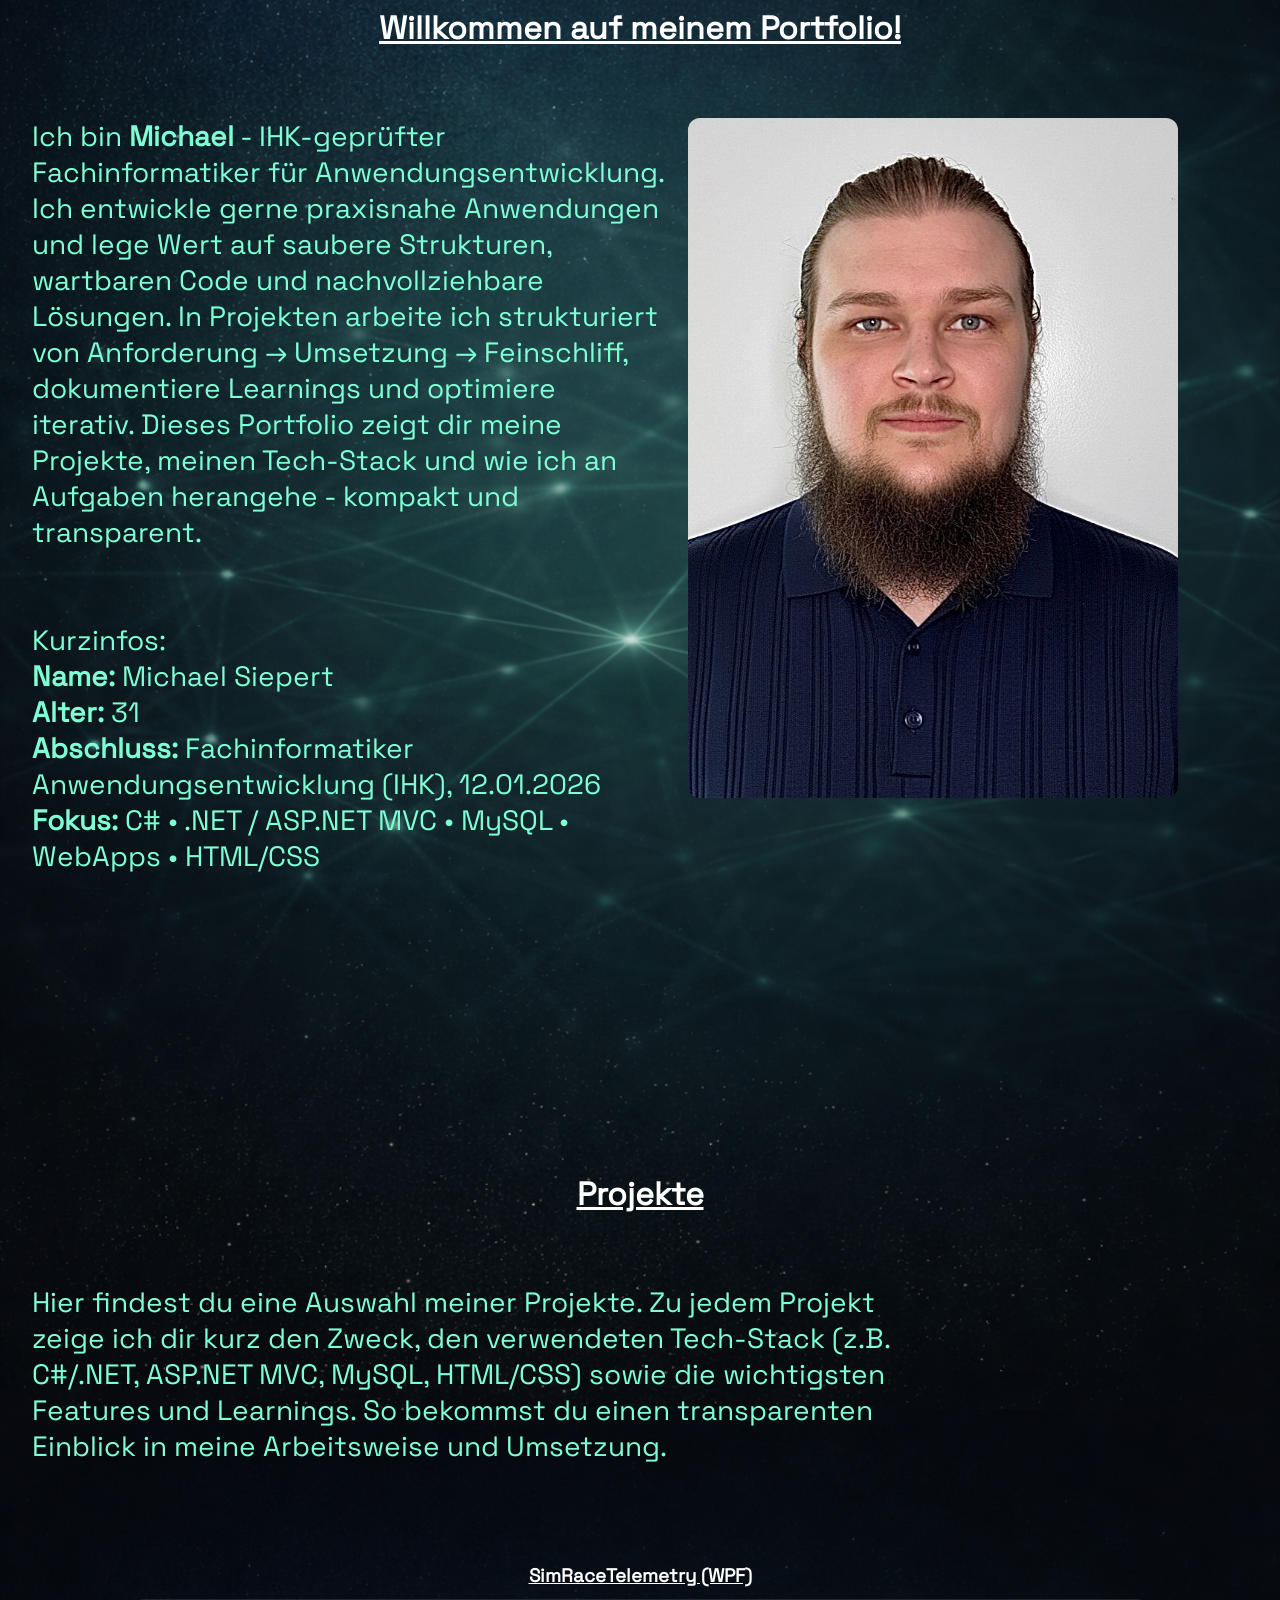
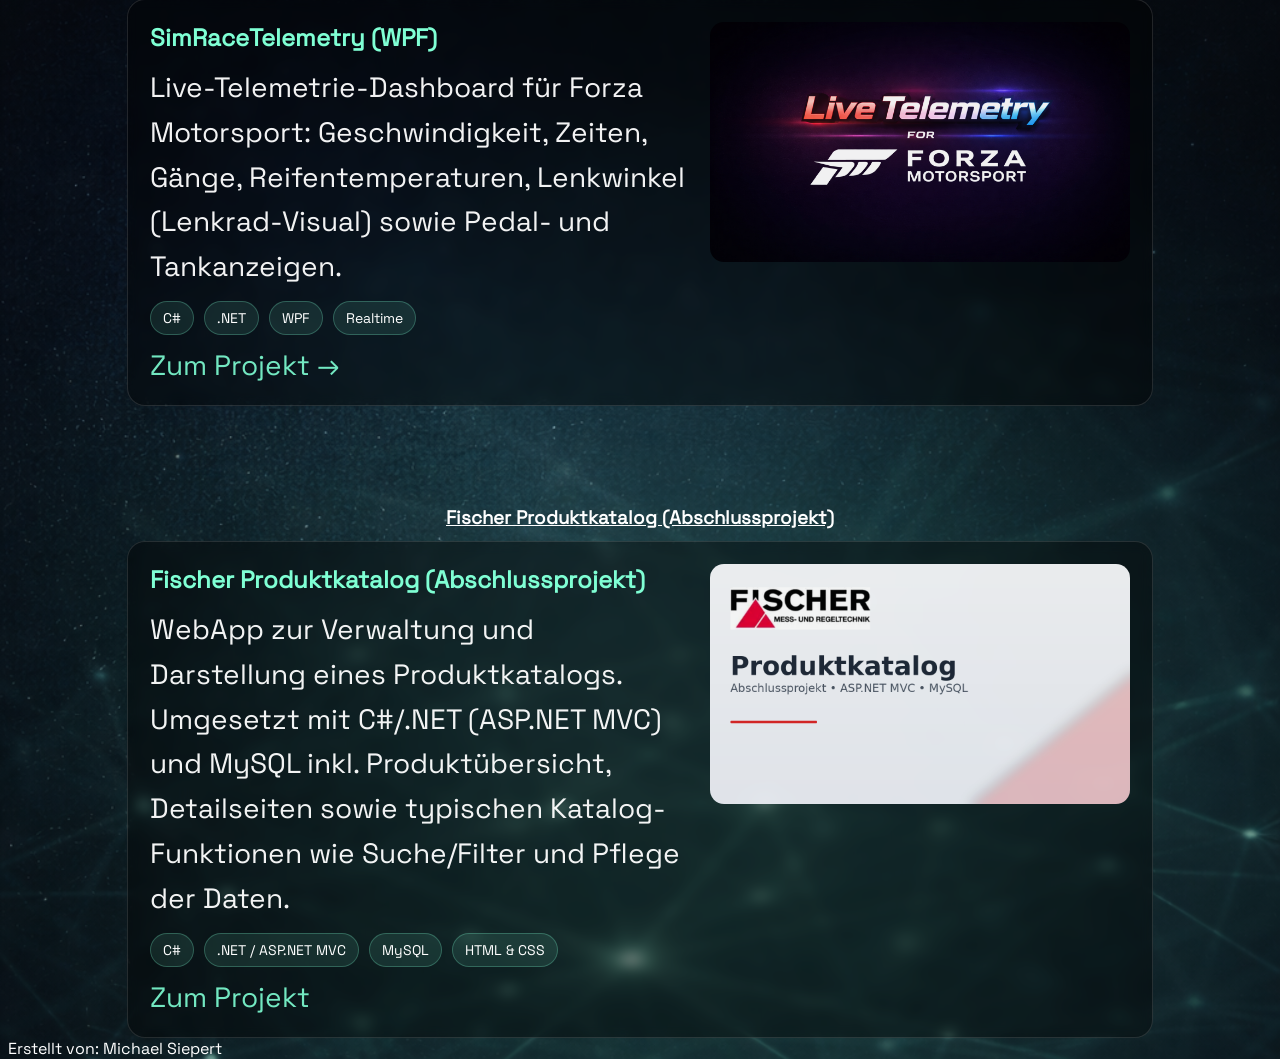
<file: index.html>
<!doctype html>
<html lang="de">
  <head>
    <meta charset="UTF-8" />
    <meta name="viewport" content="width=device-width, initial-scale=1.0" />

    <title>Michael - Portfolio</title>
    <meta name="description" content="Portfolio von Michael" />

    <link rel="stylesheet" href="./css/style.css" />
  </head>
  <body>
    <h1>
      <strong><u>Willkommen auf meinem Portfolio!</u></strong>
    </h1>

    <div class="container-me">
      <div class="intro">
        <div class="intro-text">
          <p class="Uebermich">
            Ich bin <strong>Michael</strong> - IHK-geprüfter Fachinformatiker
            für Anwendungsentwicklung. Ich entwickle gerne praxisnahe
            Anwendungen und lege Wert auf saubere Strukturen, wartbaren Code und
            nachvollziehbare Lösungen. In Projekten arbeite ich strukturiert von
            Anforderung → Umsetzung → Feinschliff, dokumentiere Learnings und
            optimiere iterativ. Dieses Portfolio zeigt dir meine Projekte,
            meinen Tech-Stack und wie ich an Aufgaben herangehe - kompakt und
            transparent.
            <br />
            <br />
            <br />
            Kurzinfos: <br />
            <strong>Name: </strong>Michael Siepert<br />
            <strong>Alter: </strong>31<br />
            <strong>Abschluss: </strong>Fachinformatiker Anwendungsentwicklung
            (IHK), 12.01.2026<br />
            <strong>Fokus: </strong>C# • .NET / ASP.NET MVC • MySQL • WebApps •
            HTML/CSS
          </p>
        </div>

        <img class="me" src="./css/images/Me.JPEG" alt="Profilbild" />
      </div>
    </div>

    <div class="container-projekte">
      <div>
        <h1>
          <strong><u>Projekte</u></strong>
        </h1>
        <div class="projekt-text">
          <p class="Projekte">
            Hier findest du eine Auswahl meiner Projekte. Zu jedem Projekt zeige
            ich dir kurz den Zweck, den verwendeten Tech-Stack (z.B. C#/.NET,
            ASP.NET MVC, MySQL, HTML/CSS) sowie die wichtigsten Features und
            Learnings. So bekommst du einen transparenten Einblick in meine
            Arbeitsweise und Umsetzung.
          </p>
        </div>

        <h3 class="Simueberschrift">
          <strong><u>SimRaceTelemetry (WPF)</u></strong>
        </h3>

        <div class="projects-grid">
          <a class="project-card" href="./Portfolio/simracetelemetry.html">
            <div class="project-card__content">
              <h3 class="project-card__title">SimRaceTelemetry (WPF)</h3>

              <p class="project-card__text">
                Live-Telemetrie-Dashboard für Forza Motorsport: Geschwindigkeit,
                Zeiten, Gänge, Reifentemperaturen, Lenkwinkel (Lenkrad-Visual)
                sowie Pedal- und Tankanzeigen.
              </p>

              <ul class="chips">
                <li>C#</li>
                <li>.NET</li>
                <li>WPF</li>
                <li>Realtime</li>
              </ul>

              <span class="project-card__cta">Zum Projekt →</span>
            </div>

            <img
              class="project-card__media"
              src="./css/images/livetelemetry.png"
              alt="SimRaceTelemetry Thumbnail"
            />
          </a>
        </div>

        <h3 class="Abschluss">
          <strong><u>Fischer Produktkatalog (Abschlussprojekt)</u></strong>
        </h3>

        <div class="projects-grid">
          <a class="project-card" href="./Portfolio/abschluss.html">
            <div class="project-card__content">
              <h3 class="project-card__title">Fischer Produktkatalog (Abschlussprojekt)</h3>

              <p class="project-card__text">
                WebApp zur Verwaltung und Darstellung eines Produktkatalogs. Umgesetzt mit C#/.NET (ASP.NET MVC)
                und MySQL inkl. Produktübersicht, Detailseiten sowie typischen Katalog-Funktionen wie Suche/Filter und 
                Pflege der Daten.
              </p>

              <ul class="chips">
                <li>C#</li>
                <li>.NET / ASP.NET MVC</li>
                <li>MySQL</li>
                <li>HTML & CSS</li>
              </ul>

              <span class="project-card__cta">Zum Projekt</span>
            </div>

            <img
              class="project-card__media"
              src="./css/images/abschluss.png"
              alt="abschluss Thumbnail"
              />
          </a>
        </div>

      </div>
    </div>
  </body>

  <footer>Erstellt von: Michael Siepert</footer>
</html>
</file>
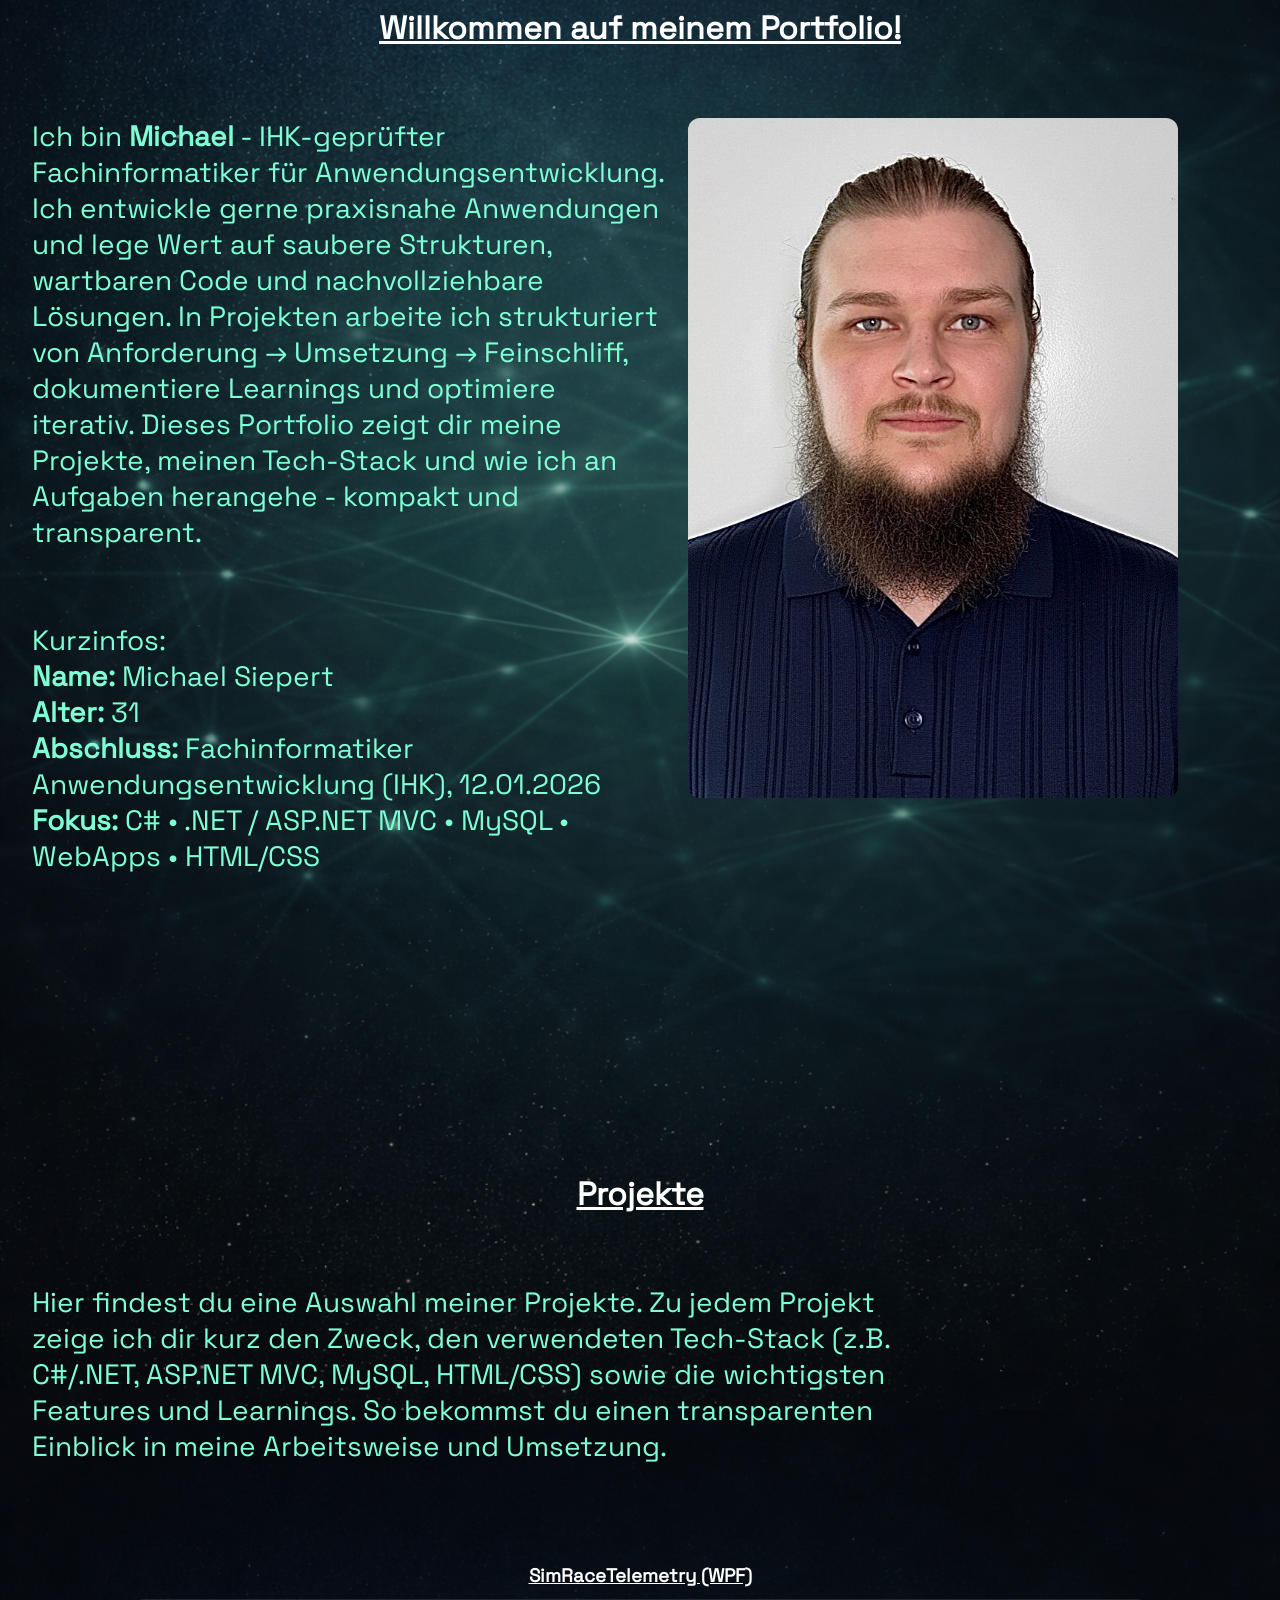
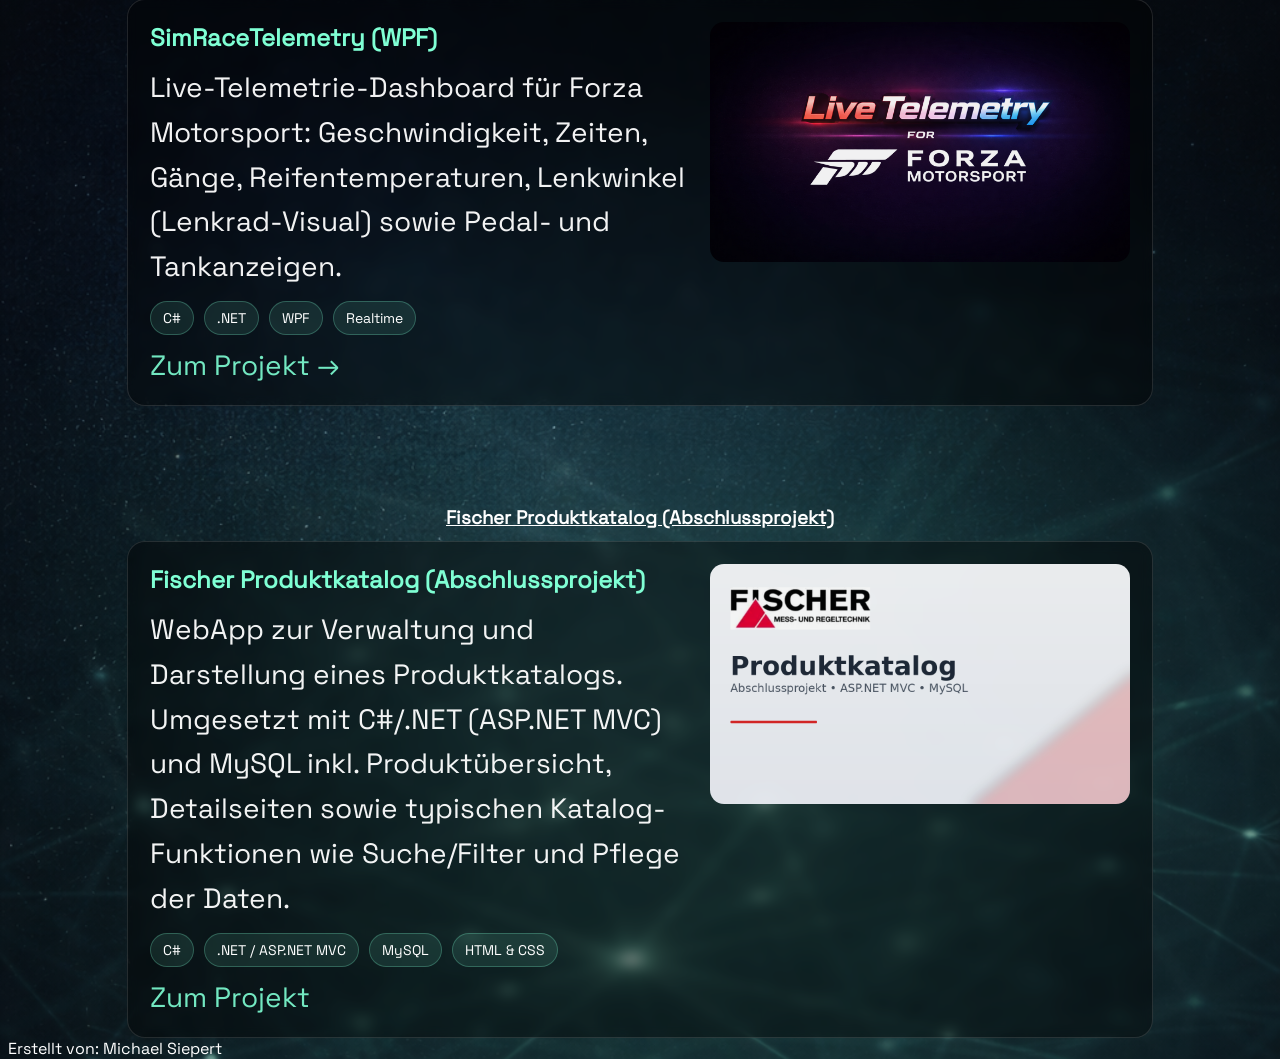
<file: Portfolio/index.html>
<!doctype html>
<html lang="de">
  <head>
    <meta charset="UTF-8" />
    <meta name="viewport" content="width=device-width, initial-scale=1.0" />

    <title>Michael - Portfolio</title>
    <meta name="description" content="Portfolio von Michael" />

    <link rel="stylesheet" href="../css/style.css" />
  </head>
  <body>
    <h1>
      <strong><u>Willkommen auf meinem Portfolio!</u></strong>
    </h1>

    <div class="container-me">
      <div class="intro">
        <div class="intro-text">
          <p class="Uebermich">
            Ich bin <strong>Michael</strong> - IHK-geprüfter Fachinformatiker
            für Anwendungsentwicklung. Ich entwickle gerne praxisnahe
            Anwendungen und lege Wert auf saubere Strukturen, wartbaren Code und
            nachvollziehbare Lösungen. In Projekten arbeite ich strukturiert von
            Anforderung → Umsetzung → Feinschliff, dokumentiere Learnings und
            optimiere iterativ. Dieses Portfolio zeigt dir meine Projekte,
            meinen Tech-Stack und wie ich an Aufgaben herangehe - kompakt und
            transparent.
            <br />
            <br />
            <br />
            Kurzinfos: <br />
            <strong>Name: </strong>Michael Siepert<br />
            <strong>Alter: </strong>31<br />
            <strong>Abschluss: </strong>Fachinformatiker Anwendungsentwicklung
            (IHK), 12.01.2026<br />
            <strong>Fokus: </strong>C# • .NET / ASP.NET MVC • MySQL • WebApps •
            HTML/CSS
          </p>
        </div>

        <img class="me" src="../css/images/Me.JPEG" alt="Profilbild" />
      </div>
    </div>

    <div class="container-projekte">
      <div>
        <h1>
          <strong><u>Projekte</u></strong>
        </h1>
        <div class="projekt-text">
          <p class="Projekte">
            Hier findest du eine Auswahl meiner Projekte. Zu jedem Projekt zeige
            ich dir kurz den Zweck, den verwendeten Tech-Stack (z.B. C#/.NET,
            ASP.NET MVC, MySQL, HTML/CSS) sowie die wichtigsten Features und
            Learnings. So bekommst du einen transparenten Einblick in meine
            Arbeitsweise und Umsetzung.
          </p>
        </div>

        <h3 class="Simueberschrift">
          <strong><u>SimRaceTelemetry (WPF)</u></strong>
        </h3>

        <div class="projects-grid">
          <a class="project-card" href="./simracetelemetry.html">
            <div class="project-card__content">
              <h3 class="project-card__title">SimRaceTelemetry (WPF)</h3>

              <p class="project-card__text">
                Live-Telemetrie-Dashboard für Forza Motorsport: Geschwindigkeit,
                Zeiten, Gänge, Reifentemperaturen, Lenkwinkel (Lenkrad-Visual)
                sowie Pedal- und Tankanzeigen.
              </p>

              <ul class="chips">
                <li>C#</li>
                <li>.NET</li>
                <li>WPF</li>
                <li>Realtime</li>
              </ul>

              <span class="project-card__cta">Zum Projekt →</span>
            </div>

            <img
              class="project-card__media"
              src="../css/images/livetelemetry.png"
              alt="SimRaceTelemetry Thumbnail"
            />
          </a>
        </div>

        <h3 class="Abschluss">
          <strong><u>Fischer Produktkatalog (Abschlussprojekt)</u></strong>
        </h3>

        <div class="projects-grid">
          <a class="project-card" href="./abschluss.html">
            <div class="project-card__content">
              <h3 class="project-card__title">Fischer Produktkatalog (Abschlussprojekt)</h3>

              <p class="project-card__text">
                WebApp zur Verwaltung und Darstellung eines Produktkatalogs. Umgesetzt mit C#/.NET (ASP.NET MVC)
                und MySQL inkl. Produktübersicht, Detailseiten sowie typischen Katalog-Funktionen wie Suche/Filter und 
                Pflege der Daten.
              </p>

              <ul class="chips">
                <li>C#</li>
                <li>.NET / ASP.NET MVC</li>
                <li>MySQL</li>
                <li>HTML & CSS</li>
              </ul>

              <span class="project-card__cta">Zum Projekt</span>
            </div>

            <img
              class="project-card__media"
              src="../css/images/abschluss.png"
              alt="abschluss Thumbnail"
              />
          </a>
        </div>

      </div>
    </div>
  </body>

  <footer>Erstellt von: Michael Siepert</footer>
</html>
</file>
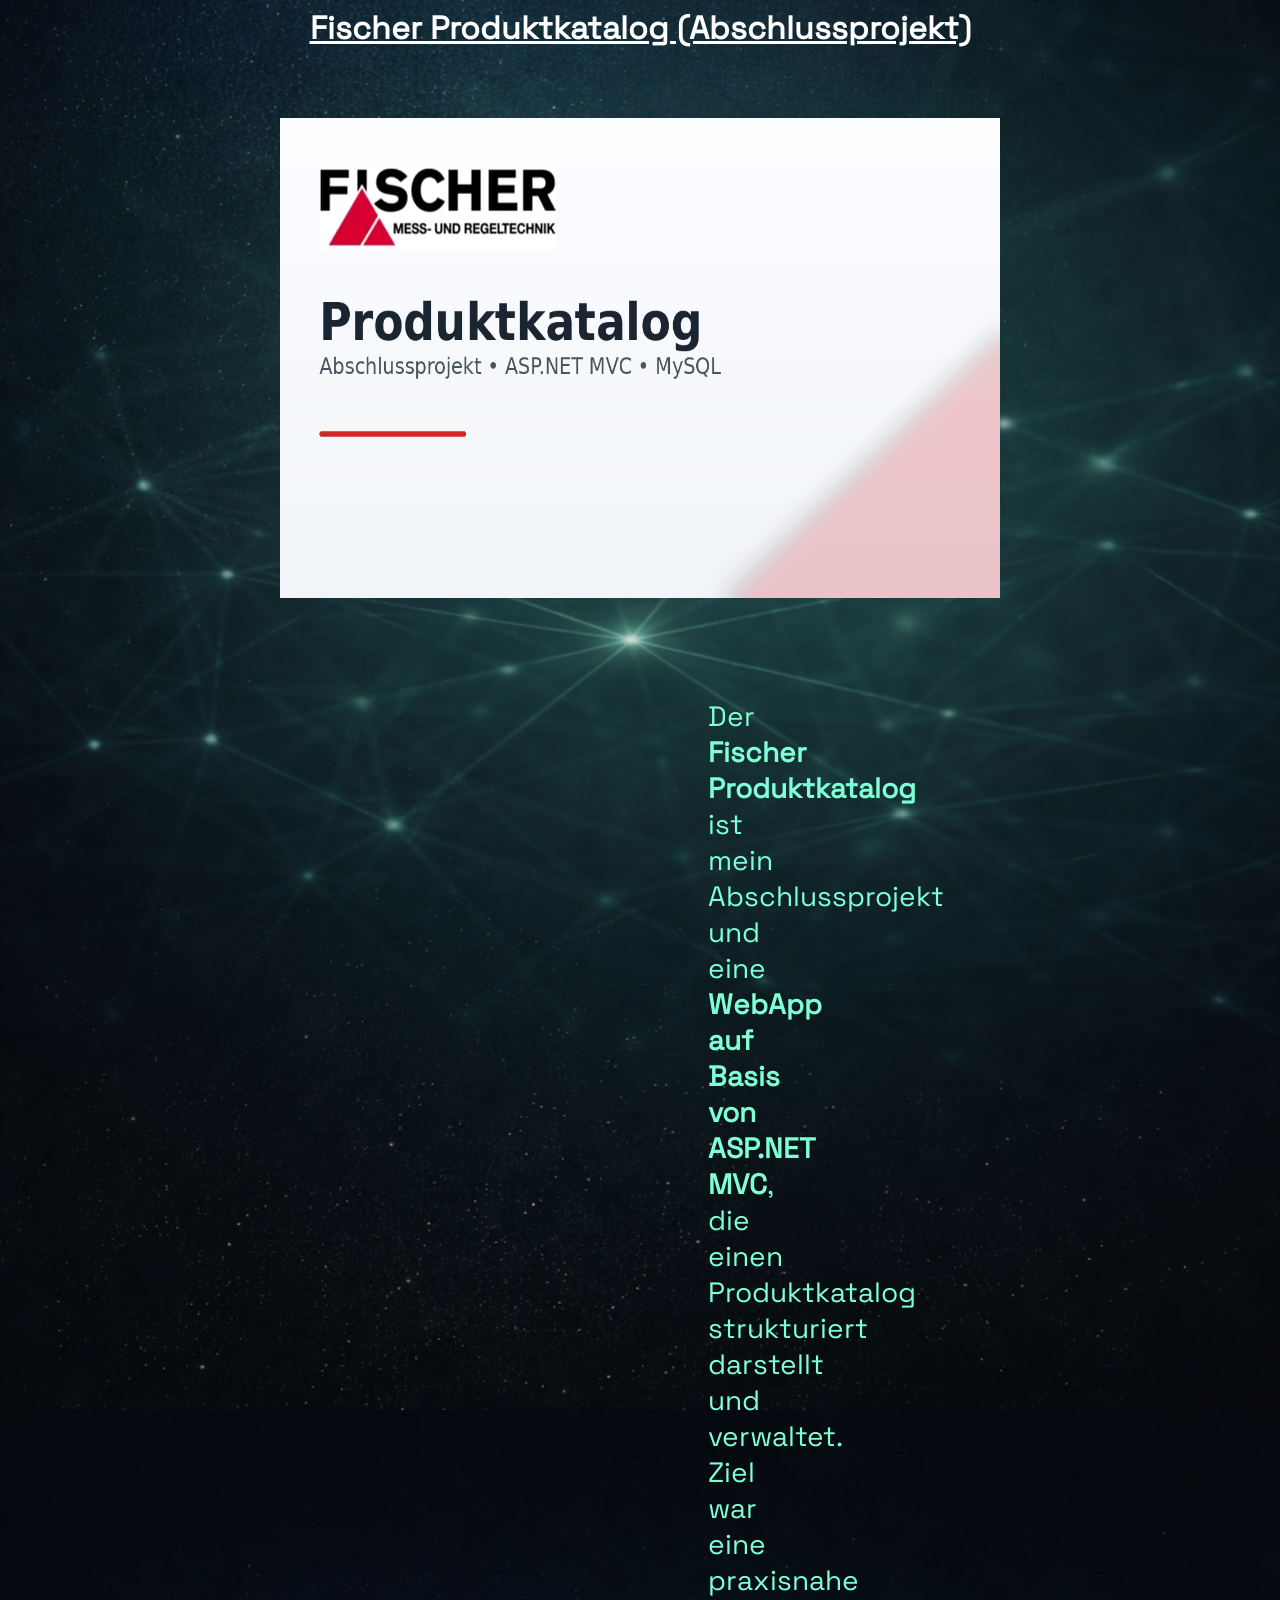
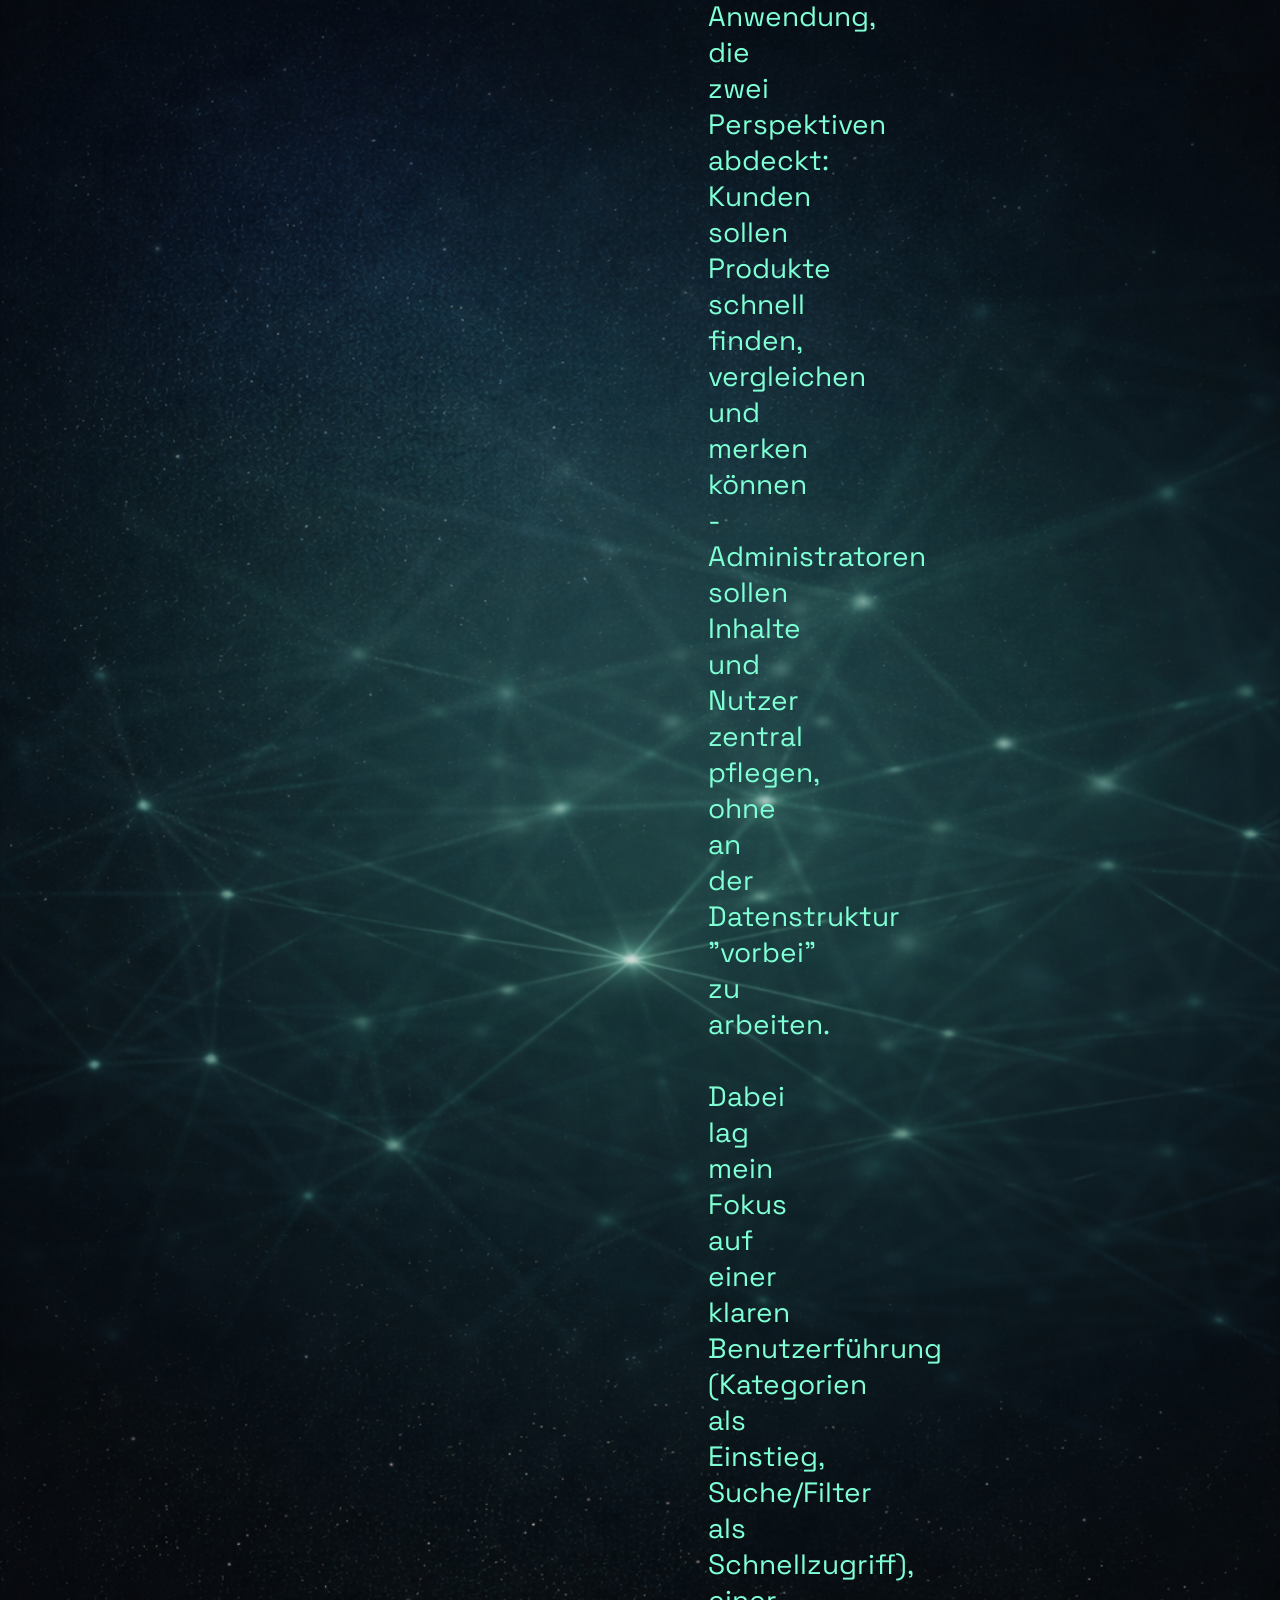
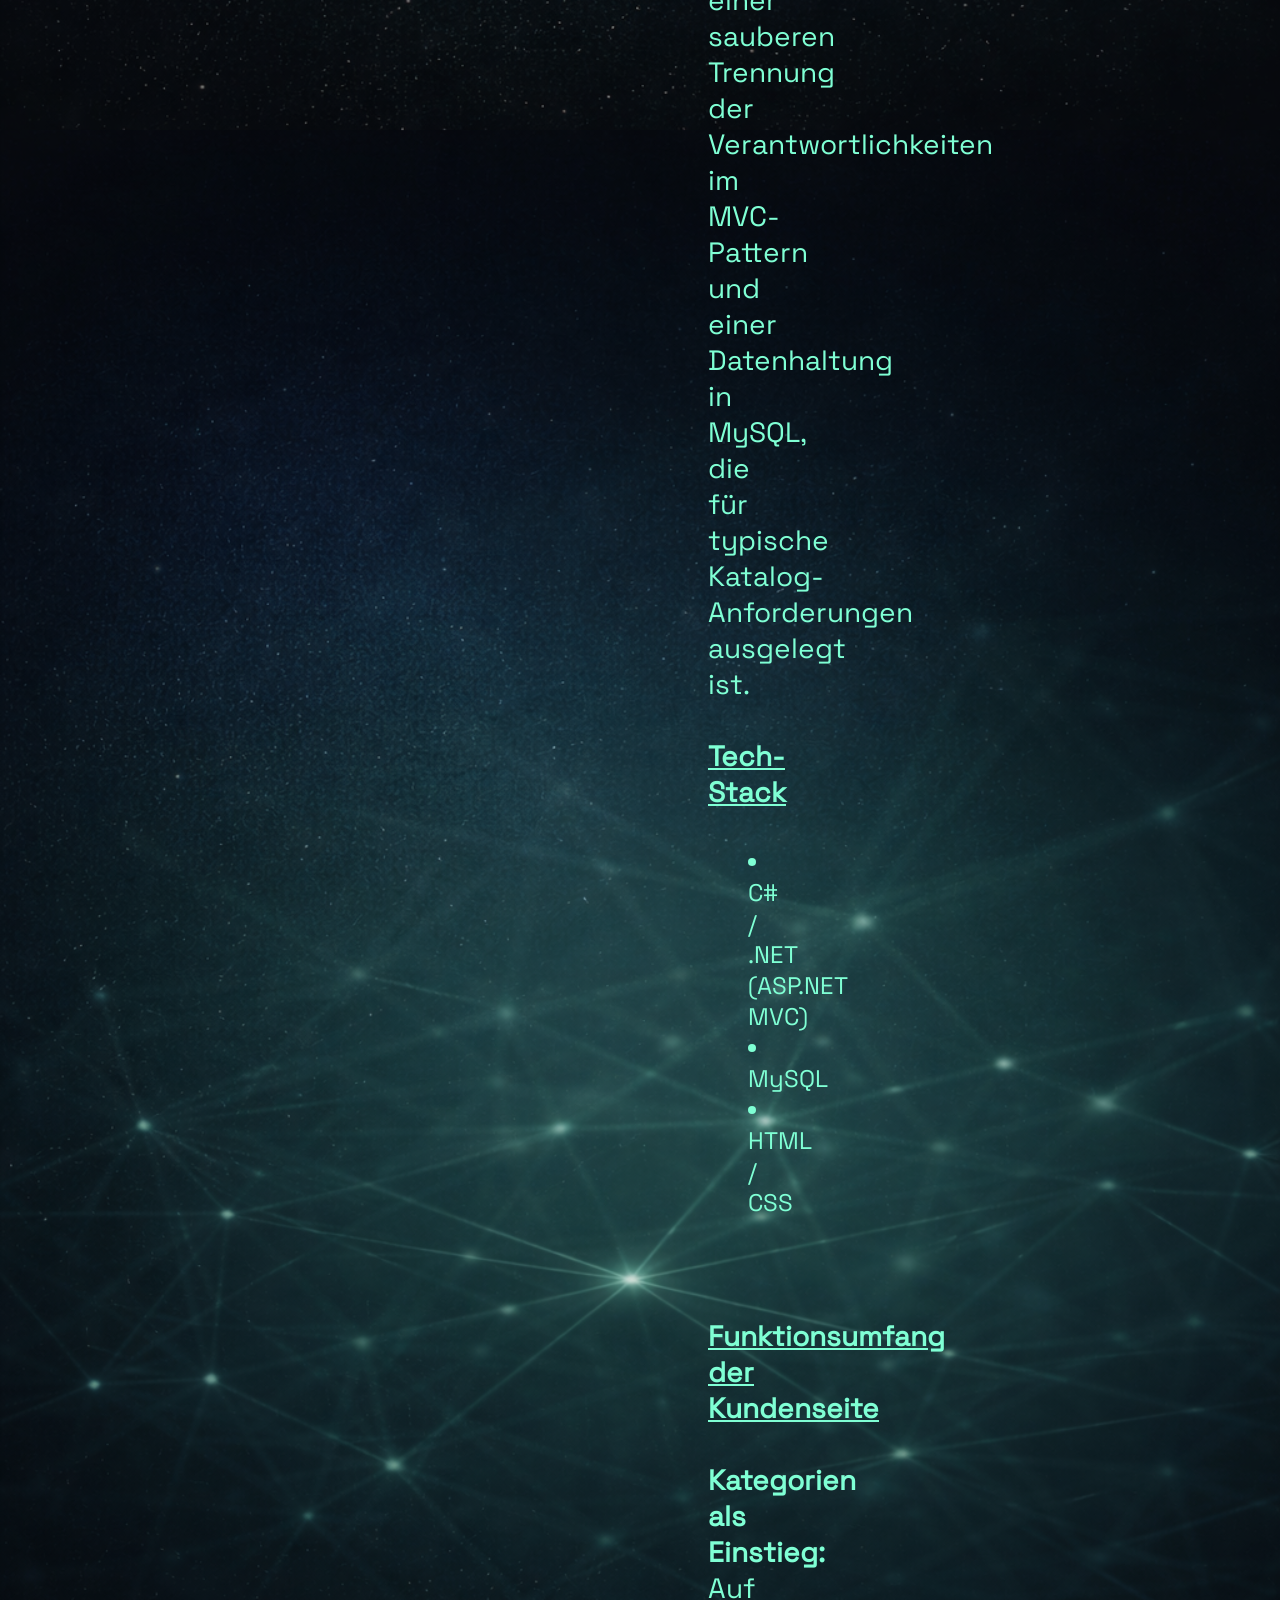
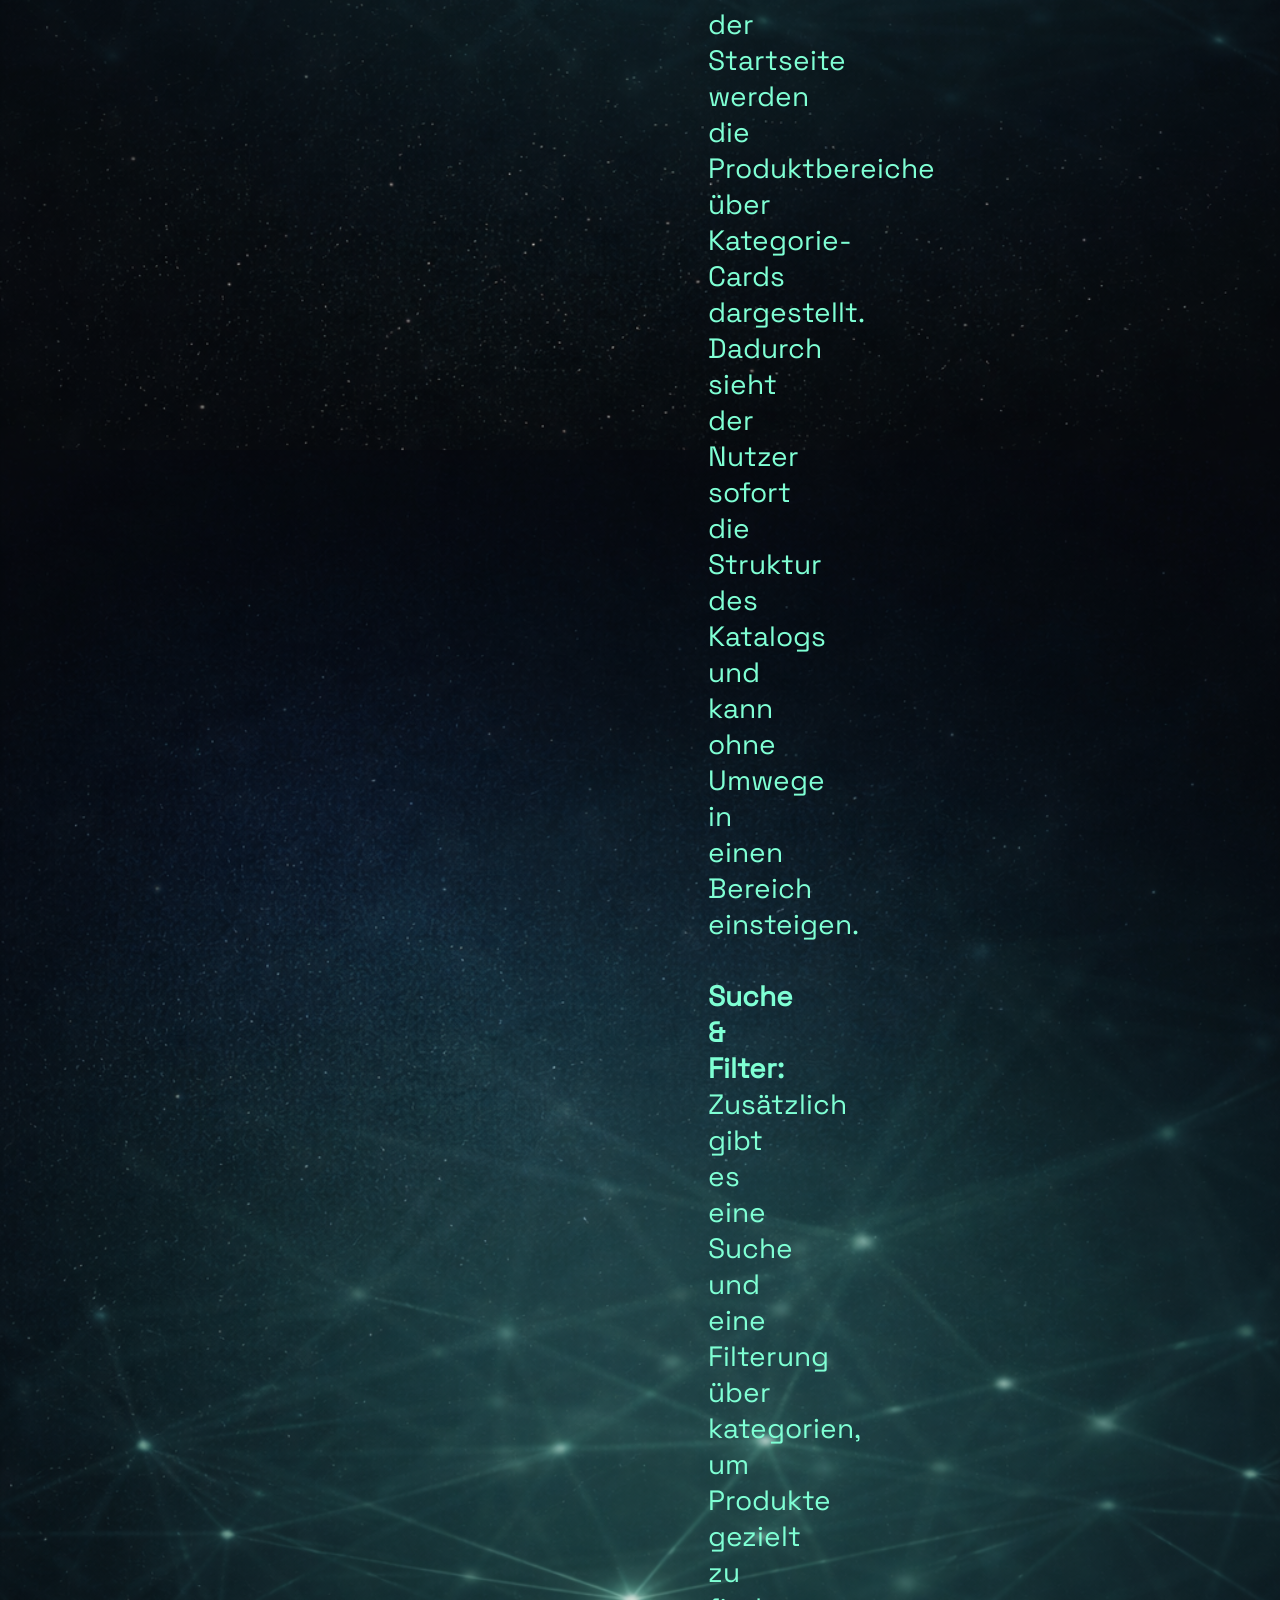
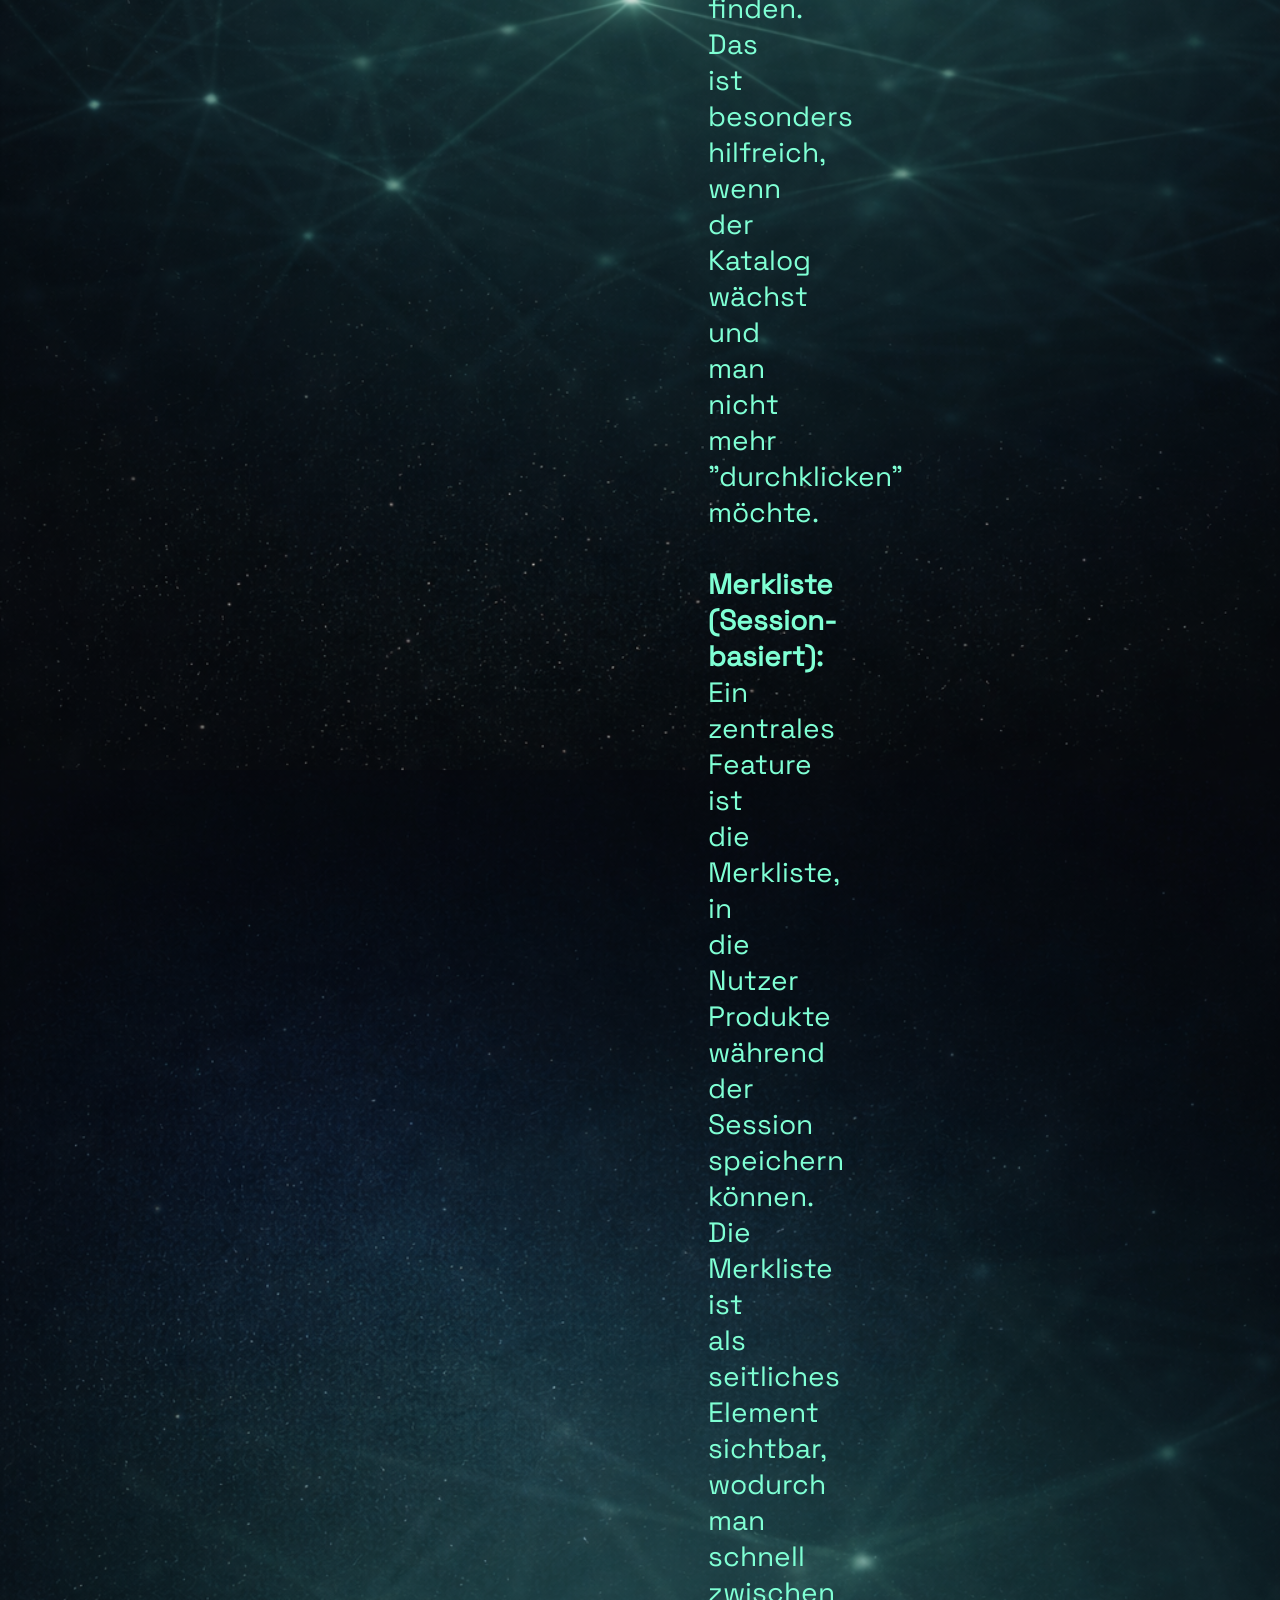
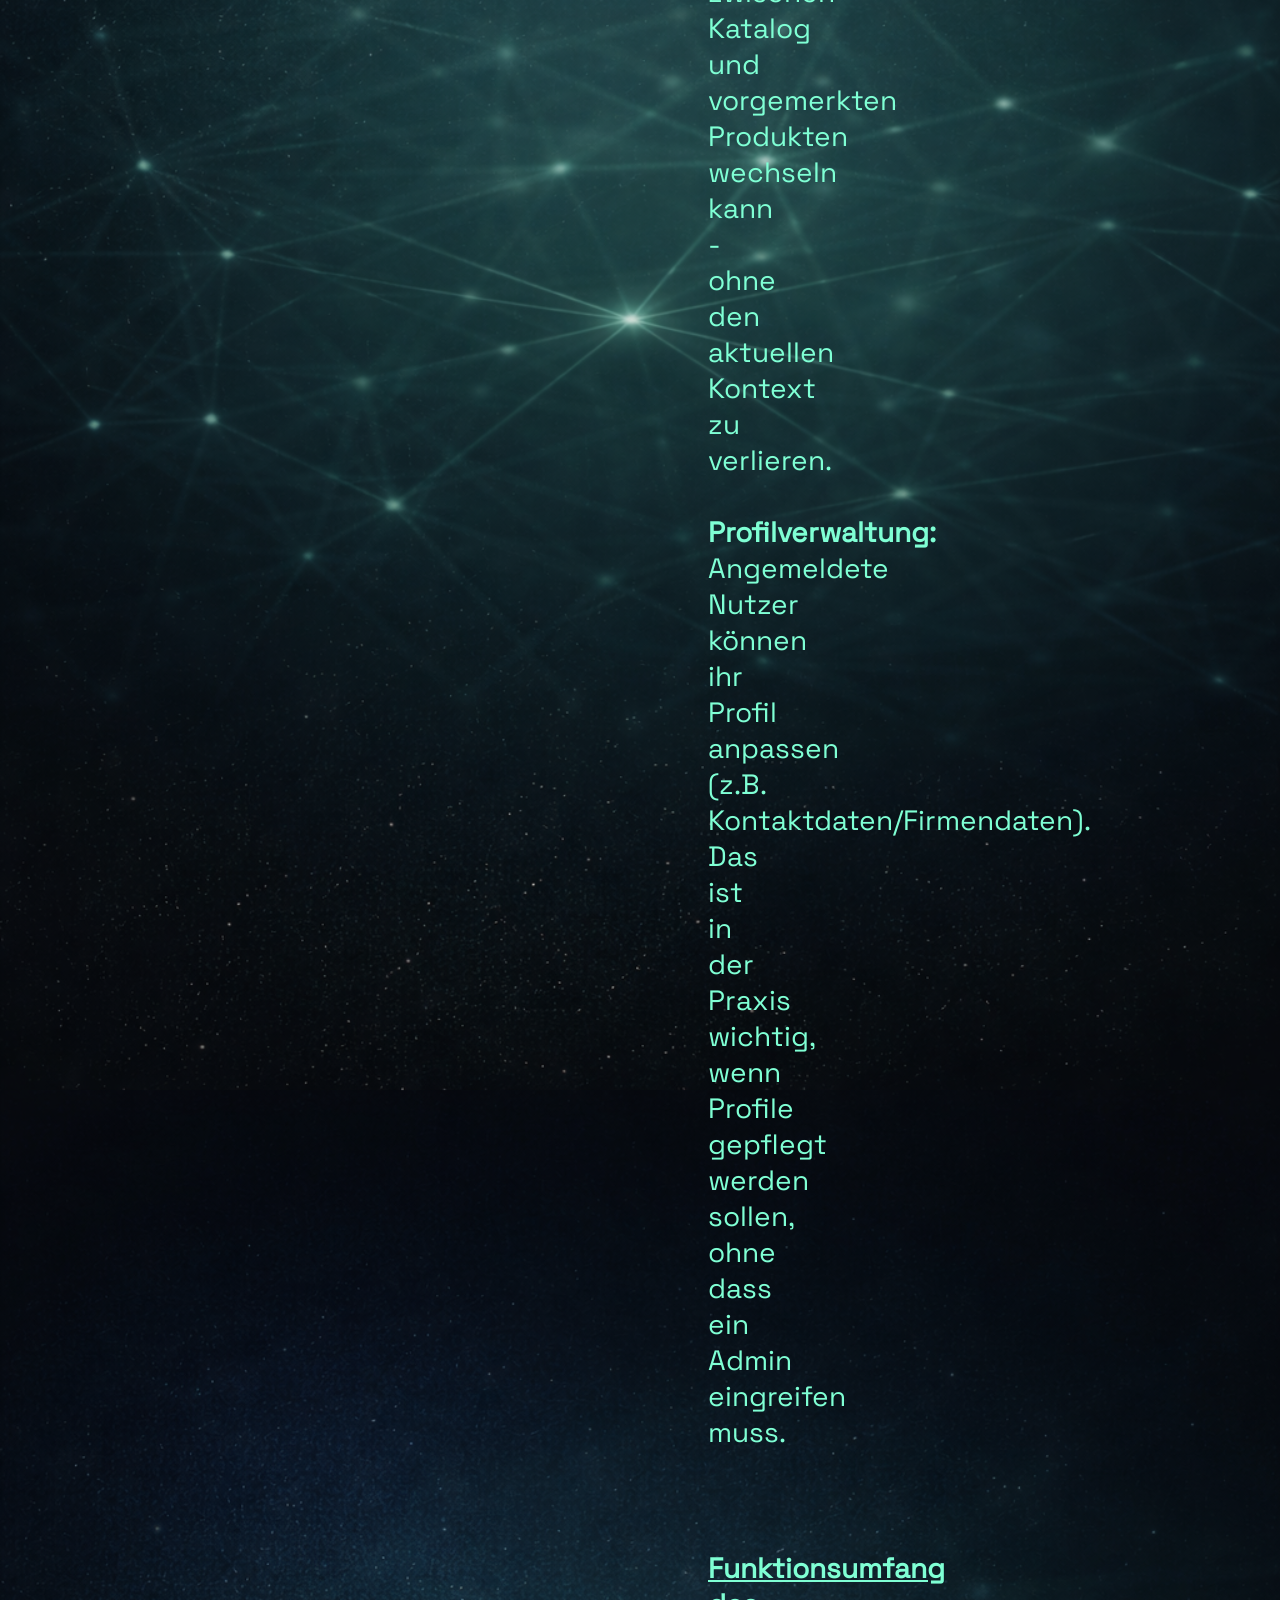
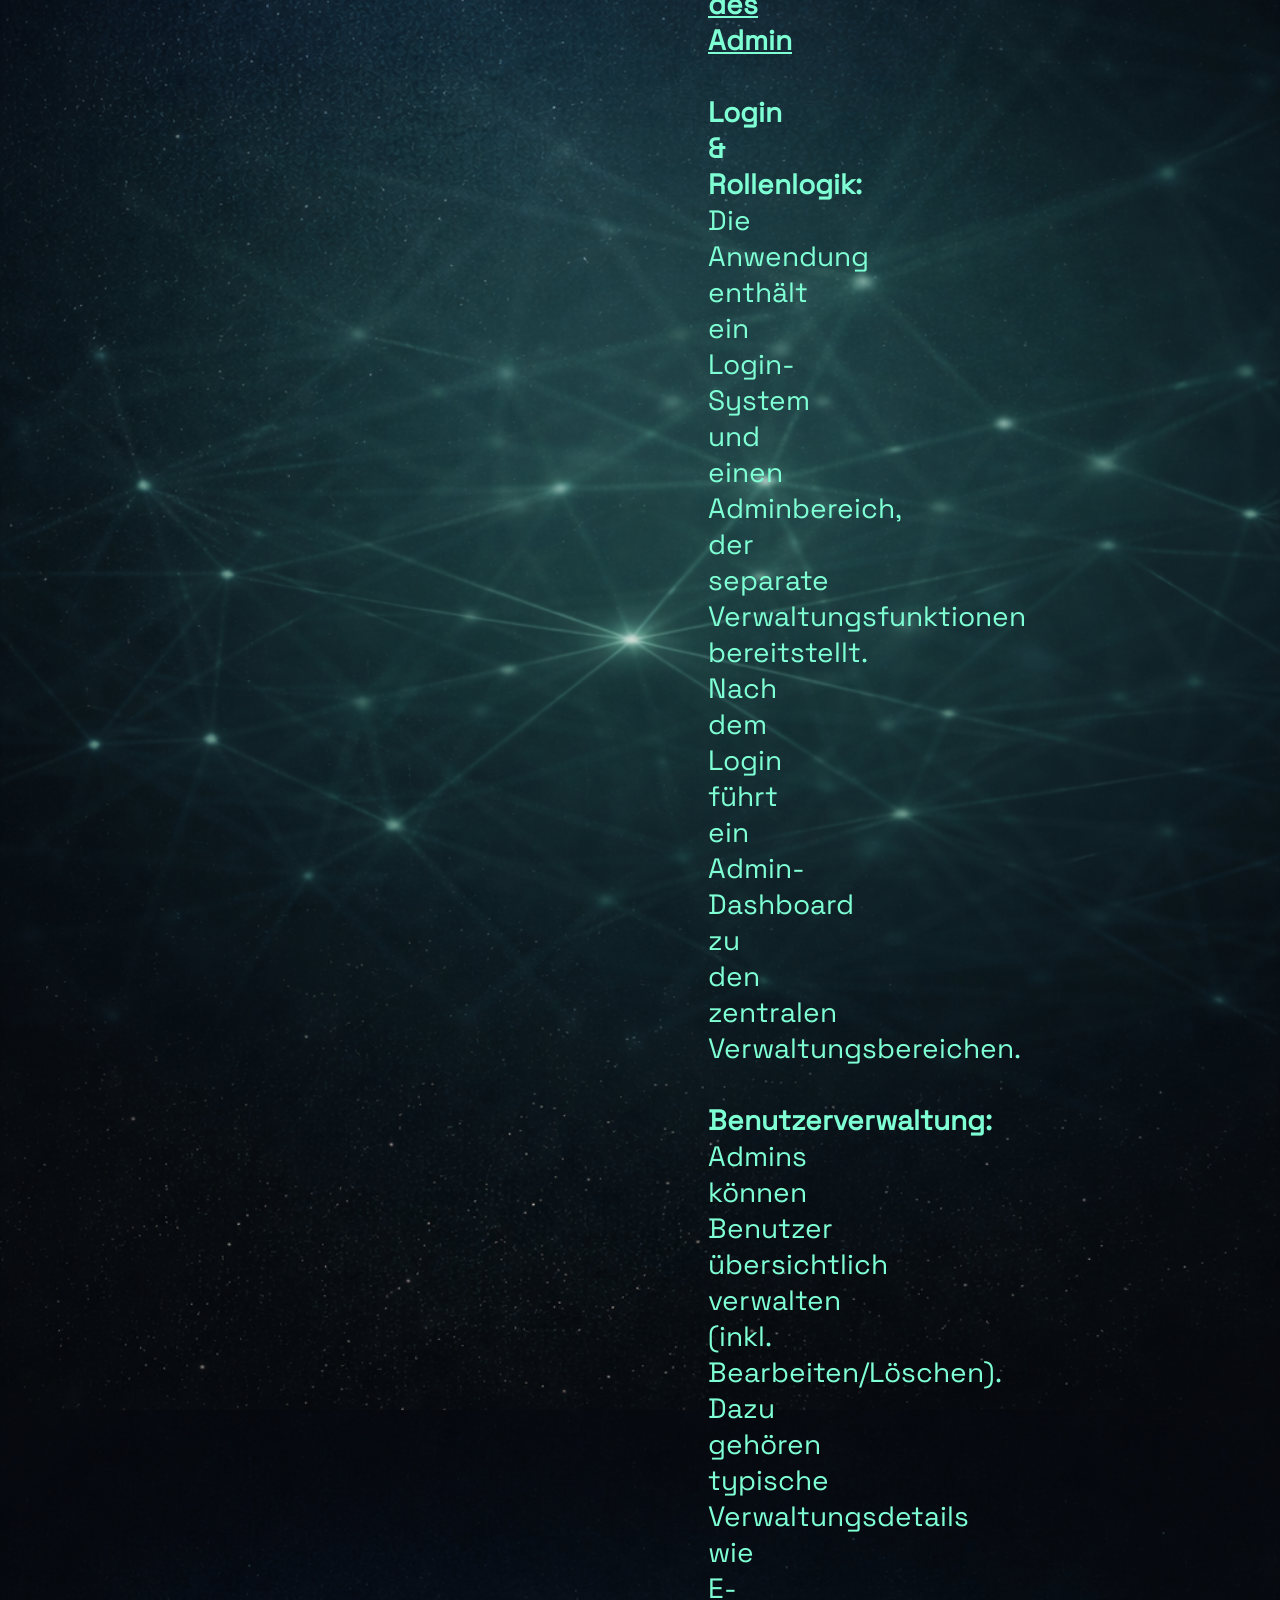
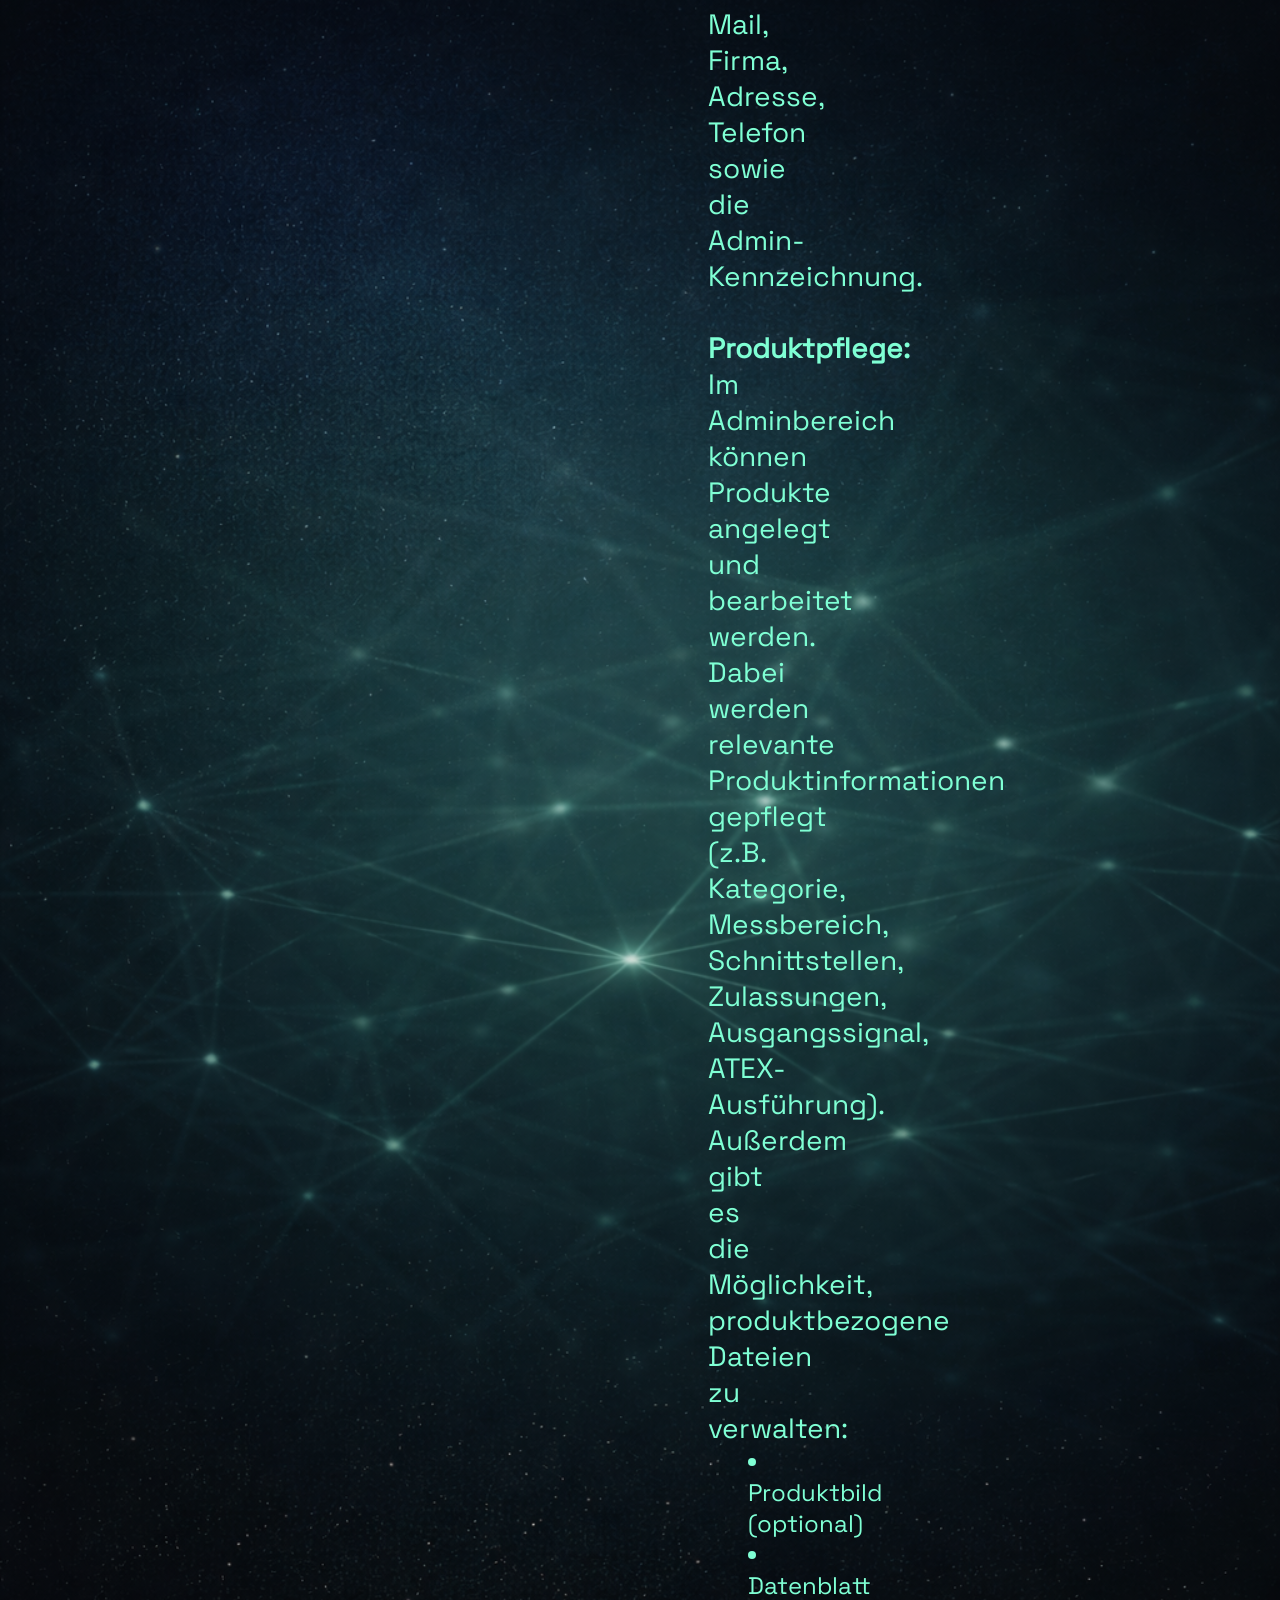
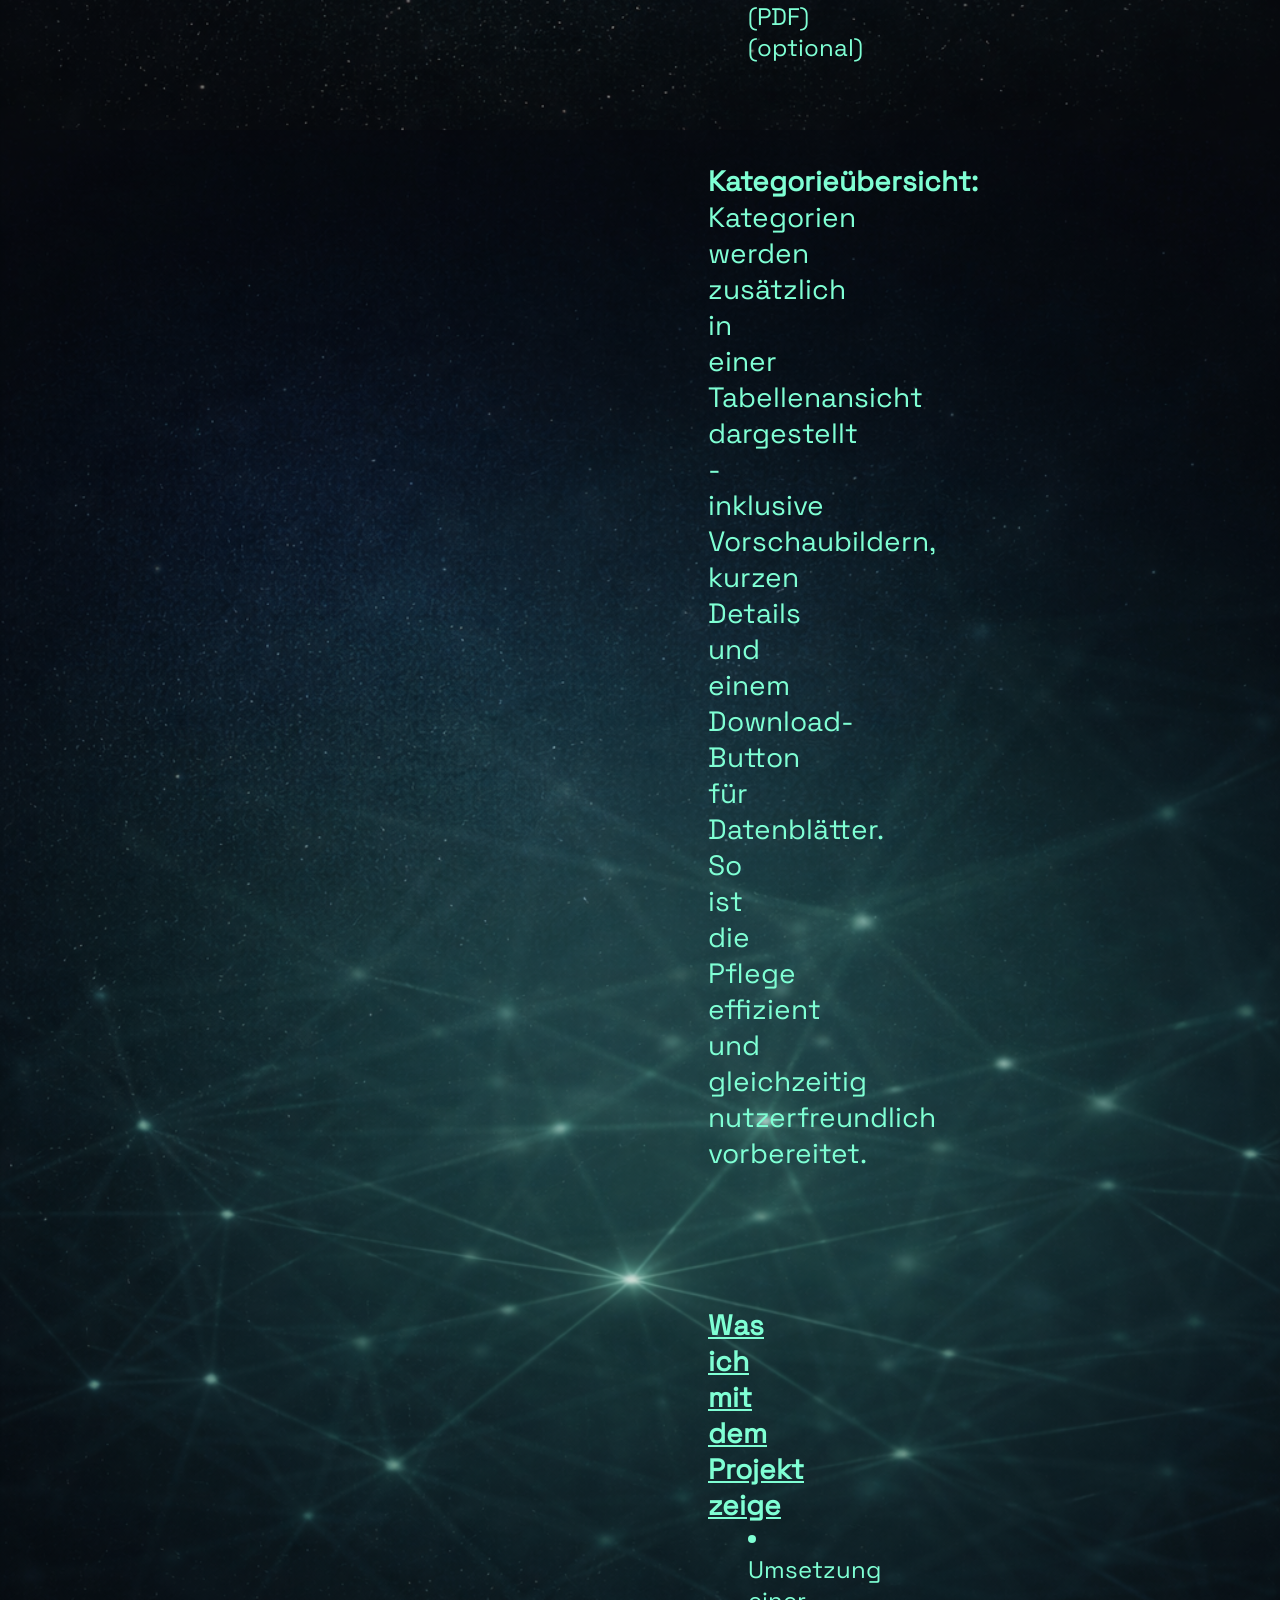
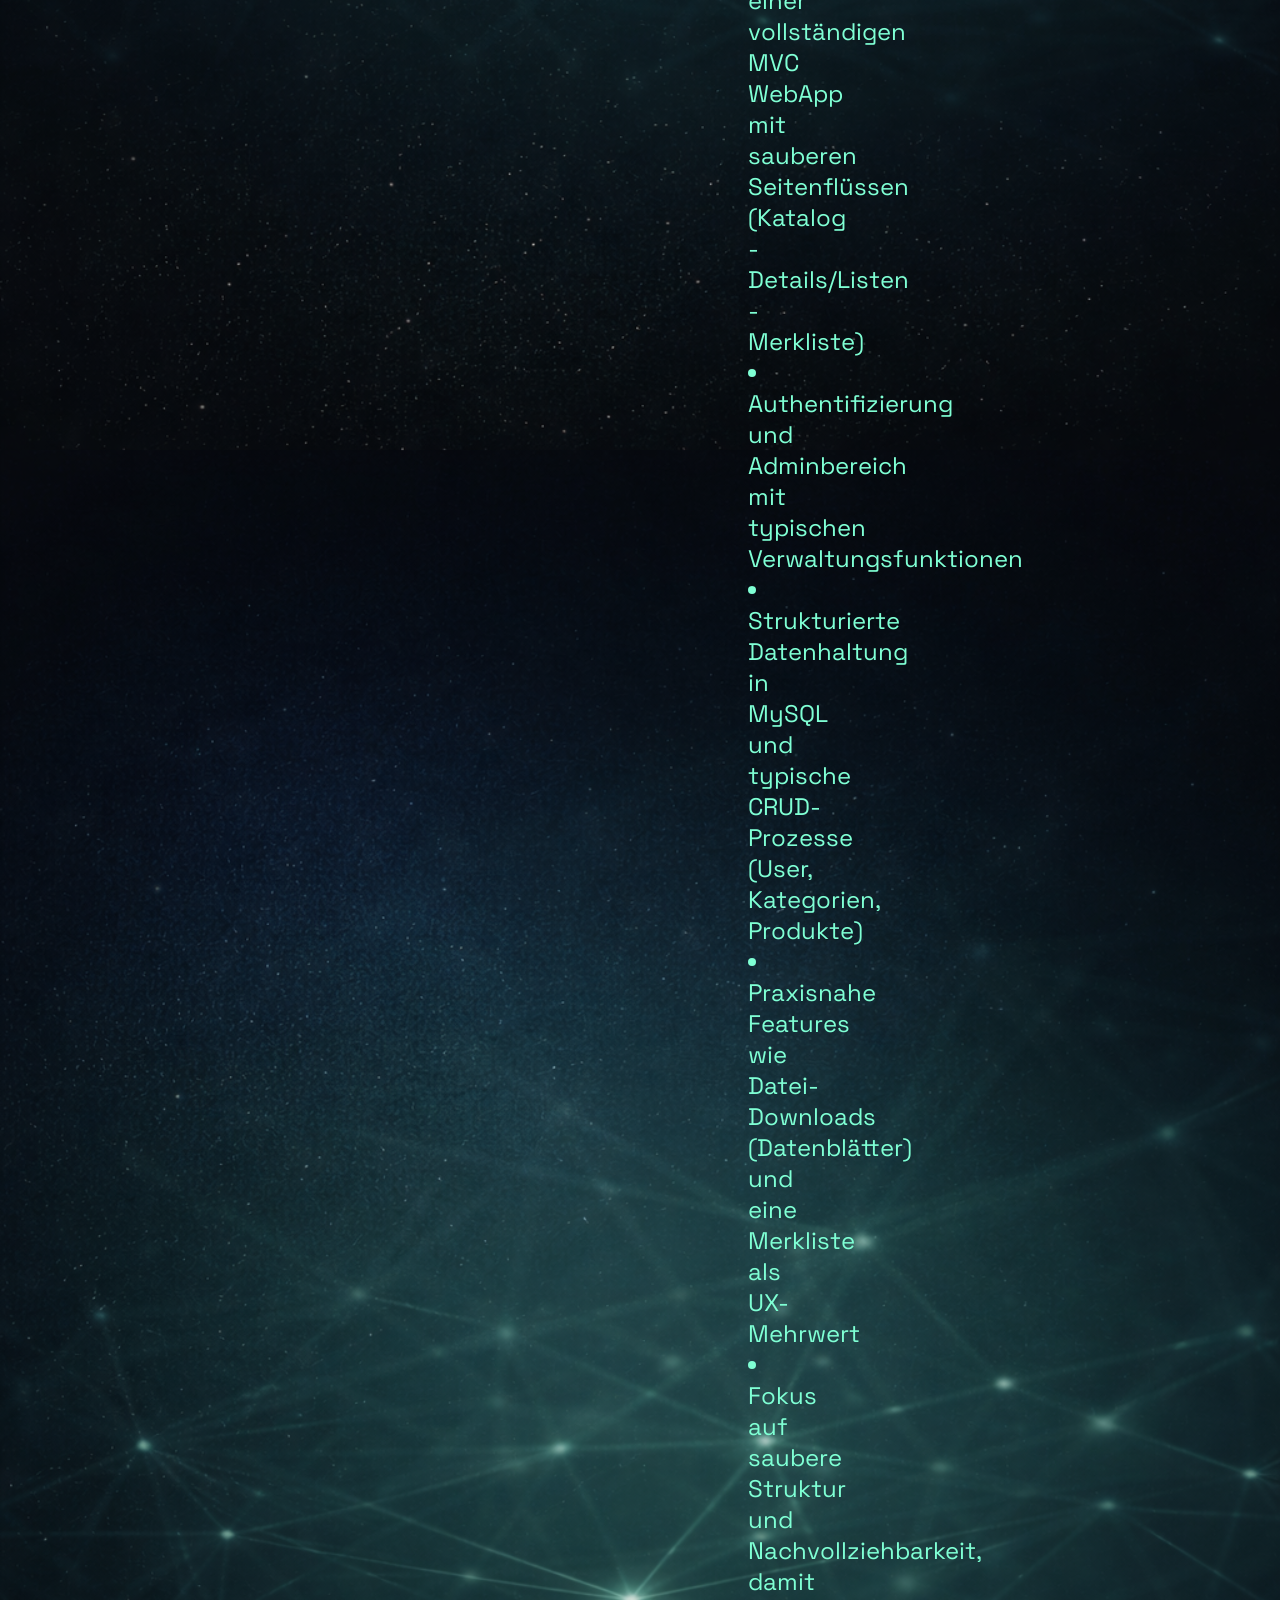
<file: Portfolio/abschluss.html>
<!DOCTYPE html>
<html lang="de">
    <head>
        <meta charset="UTF-8" />
        <meta name="viewport" content="width=device-width, initial-scale=1.0" />

        <title>Michael - Portfolio</title>
        <meta name="description" content="Portfolio von Michael" />

        <link rel="stylesheet" href="../css/style.css" />
    </head>
<body>

<h1><strong><u>Fischer Produktkatalog (Abschlussprojekt)</u></strong></h1>

<div class="Abschlussbild">
    <img class="abschlussbild" src="../css/images/abschluss.png" alt="productbild">
</div>

<div class="container-sim">
    <div class="sim">
        <div class="sim-text">

            <p class="Telemetrytext">
                Der <strong>Fischer Produktkatalog</strong> ist mein Abschlussprojekt und eine <strong>WebApp auf Basis von ASP.NET MVC</strong>,
                die einen Produktkatalog strukturiert darstellt und verwaltet. Ziel war eine praxisnahe Anwendung, 
                die zwei Perspektiven abdeckt:
                <br>
                Kunden sollen Produkte schnell finden, vergleichen und merken können - Administratoren sollen Inhalte 
                und Nutzer zentral pflegen, ohne an der Datenstruktur "vorbei" zu arbeiten.
                <br>
                <br>
                Dabei lag mein Fokus auf einer klaren Benutzerführung (Kategorien als Einstieg, Suche/Filter als Schnellzugriff), 
                einer sauberen Trennung der Verantwortlichkeiten im MVC-Pattern und einer Datenhaltung in MySQL, die für typische
                Katalog-Anforderungen ausgelegt ist. 
                <br>
                <br>
                <strong><u>Tech-Stack</u></strong>
                <br>
                <br>
                <li class="daten">C# / .NET (ASP.NET MVC)</li>
                <li class="daten">MySQL</li>
                <li class="daten">HTML / CSS</li>
            </p>
            <p class="Telemetrytext">
                <strong><u>Funktionsumfang der Kundenseite</u></strong>
                <br>
                <br>
                <strong>Kategorien als Einstieg:</strong>
                <br>
                Auf der Startseite werden die Produktbereiche über Kategorie-Cards dargestellt. Dadurch sieht der Nutzer 
                sofort die Struktur des Katalogs und kann ohne Umwege in einen Bereich einsteigen.
                <br>
                <br>
                <strong>Suche & Filter:</strong>
                <br>
                Zusätzlich gibt es eine Suche und eine Filterung über kategorien, um Produkte gezielt zu finden.
                Das ist besonders hilfreich, wenn der Katalog wächst und man nicht mehr "durchklicken" möchte.
                <br>
                <br>
                <strong>Merkliste (Session-basiert):</strong>
                <br>
                Ein zentrales Feature ist die Merkliste, in die Nutzer Produkte während der Session speichern können.
                Die Merkliste ist als seitliches Element sichtbar, wodurch man schnell zwischen Katalog und vorgemerkten 
                Produkten wechseln kann - ohne den aktuellen Kontext zu verlieren. 
                <br>
                <br>
                <strong>Profilverwaltung:</strong>
                <br>
                Angemeldete Nutzer können ihr Profil anpassen (z.B. Kontaktdaten/Firmendaten). Das ist in der Praxis 
                wichtig, wenn Profile gepflegt werden sollen, ohne dass ein Admin eingreifen muss.
            </p>
            <p class="Telemetrytext">
                <strong><u>Funktionsumfang des Admin</u></strong>
                <br>
                <br>
                <strong>Login & Rollenlogik:</strong>
                <br>
                Die Anwendung enthält ein Login-System und einen Adminbereich, der separate Verwaltungsfunktionen 
                bereitstellt. Nach dem Login führt ein Admin-Dashboard zu den zentralen Verwaltungsbereichen.
                <br>
                <br>
                <strong>Benutzerverwaltung:</strong>
                <br>
                Admins können Benutzer übersichtlich verwalten (inkl. Bearbeiten/Löschen). Dazu gehören typische
                Verwaltungsdetails wie E-Mail, Firma, Adresse, Telefon sowie die Admin-Kennzeichnung. 
                <br>
                <br>
                <strong>Produktpflege:</strong>
                <br>
                Im Adminbereich können Produkte angelegt und bearbeitet werden. Dabei werden relevante Produktinformationen gepflegt 
                (z.B. Kategorie, Messbereich, Schnittstellen, Zulassungen, Ausgangssignal, ATEX-Ausführung). 
                Außerdem gibt es die Möglichkeit, produktbezogene Dateien zu verwalten:
                <li class="daten">Produktbild (optional)</li>
                <li class="daten">Datenblatt (PDF) (optional)</li>
                <p class="Telemetrytext">
                <strong>Kategorieübersicht:</strong>
                <br>
                Kategorien werden zusätzlich in einer Tabellenansicht dargestellt - inklusive Vorschaubildern, kurzen 
                Details und einem Download-Button für Datenblätter. So ist die Pflege effizient und gleichzeitig nutzerfreundlich 
                vorbereitet.
                <br>
                <br>
                </p>
            </p>
            <p class="Telemetrytext">
                <strong><u>Was ich mit dem Projekt zeige</u></strong>
                <br>
                <li class="daten">Umsetzung einer vollständigen MVC WebApp mit sauberen Seitenflüssen 
                    (Katalog - Details/Listen - Merkliste)
                </li>
                <li class="daten">Authentifizierung und Adminbereich mit typischen Verwaltungsfunktionen</li>
                <li class="daten">Strukturierte Datenhaltung in MySQL und typische CRUD-Prozesse (User, Kategorien, Produkte)</li>
                <li class="daten">Praxisnahe Features wie Datei-Downloads (Datenblätter) und eine Merkliste als UX-Mehrwert</li>
                <li class="daten">Fokus auf saubere Struktur und Nachvollziehbarkeit, damit das Projekt erweiterbar bleibt</li>
                <br>
                <br>
            </p>
            <p class="Telemetrytext">
                <strong><u>Learnings & Herausforderungen</u></strong>
                <br>
                Bei diesem Projekt waren für mich besonders wichtig:
                <li class="daten">die Trennung von Verantwortlichkeiten in MVC (Logik vs. Darstellung)</li>
                <li class="daten">eine Datenstruktur, die Katalog-Funktionen wie Kategorien, Suche/Filter und Produktattribute
                    sauber abbildet
                </li>
                <li class="daten">die Umsetzung eines rollenbasierten Adminbereichs</li>
                <li class="daten">das Arbeiten mit Uploads/Dateiverwaltung (Produktbild/Datenblatt) und der sauberen Einbindung 
                    als Datei-Downloads
                </li>
                <br>
                <br>
            </p>
        </div>
    </div>
</div>

<p class="Telemetrytext">
    <strong><u>Bilder des Projekts</u></strong>
</p>
    <div class="gallery-grid">
        <figure class="bild">
            
                <img src="../css/images/abschluss/admindashboard.jpg" alt="Admin Dashboard - Kacheln für Produkt- und benutzerverwaltung">
            
            <figcaption>Admin Dashboard</figcaption>
        </figure>
    

    
        <figure class="bild">
            
                <img src="../css/images/abschluss/admin_benutzerverwaltung.jpg" alt="Admin Benutzerverwaltung">
            
            <figcaption>Admin Benutzerverwaltung</figcaption>
        </figure>
    

    
        <figure class="bild">
            
                <img src="../css/images/abschluss/benutzer_löschen.jpg" alt="Benutzer löschen">
            
            <figcaption>Benutzer löschen</figcaption>
        </figure>
    

    
        <figure class="bild">
            
                <img src="../css/images/abschluss/kategorieseite.png" alt="Kategorie Detailseite">
            
            <figcaption>Kategorie Detailseite</figcaption>
        </figure>
    

    
        <figure class="bild">
            
                <img src="../css/images/abschluss/loginmaske.jpg" alt="Loginmaske">
            
            <figcaption>Loginmaske</figcaption>
        </figure>
    

    
        <figure class="bild">
            
                <img src="../css/images/abschluss/merkliste.jpg" alt="Merkliste">
            
            <figcaption>Merkliste</figcaption>
        </figure>
    

    
        <figure class="bild">
            
                <img src="../css/images/abschluss/passwortfalsch.jpg" alt="Passwort Hinweis">
            
            <figcaption>Passwort falsch Benachrichtigung</figcaption>
        </figure>
    

    
        <figure class="bild">
            
                <img src="../css/images/abschluss/produkt_bearbeiten.jpg" alt="Produkt bearbeiten">
            
            <figcaption>Produkt bearbeiten</figcaption>
        </figure>
    

    
        <figure class="bild">
            
                <img src="../css/images/abschluss/produkt_hinzufügen.jpg" alt="Produkt hinzufügen">
            
            <figcaption>Produkt hinzufügen</figcaption>
        </figure>
    

    
        <figure class="bild">
            
                <img src="../css/images/abschluss/profilseite.jpg" alt="Profilseite">
            
            <figcaption>Profilseite</figcaption>
        </figure>
    </div>


</body>



<footer>Erstellt von: Michael Siepert</footer>
</html>
</file>
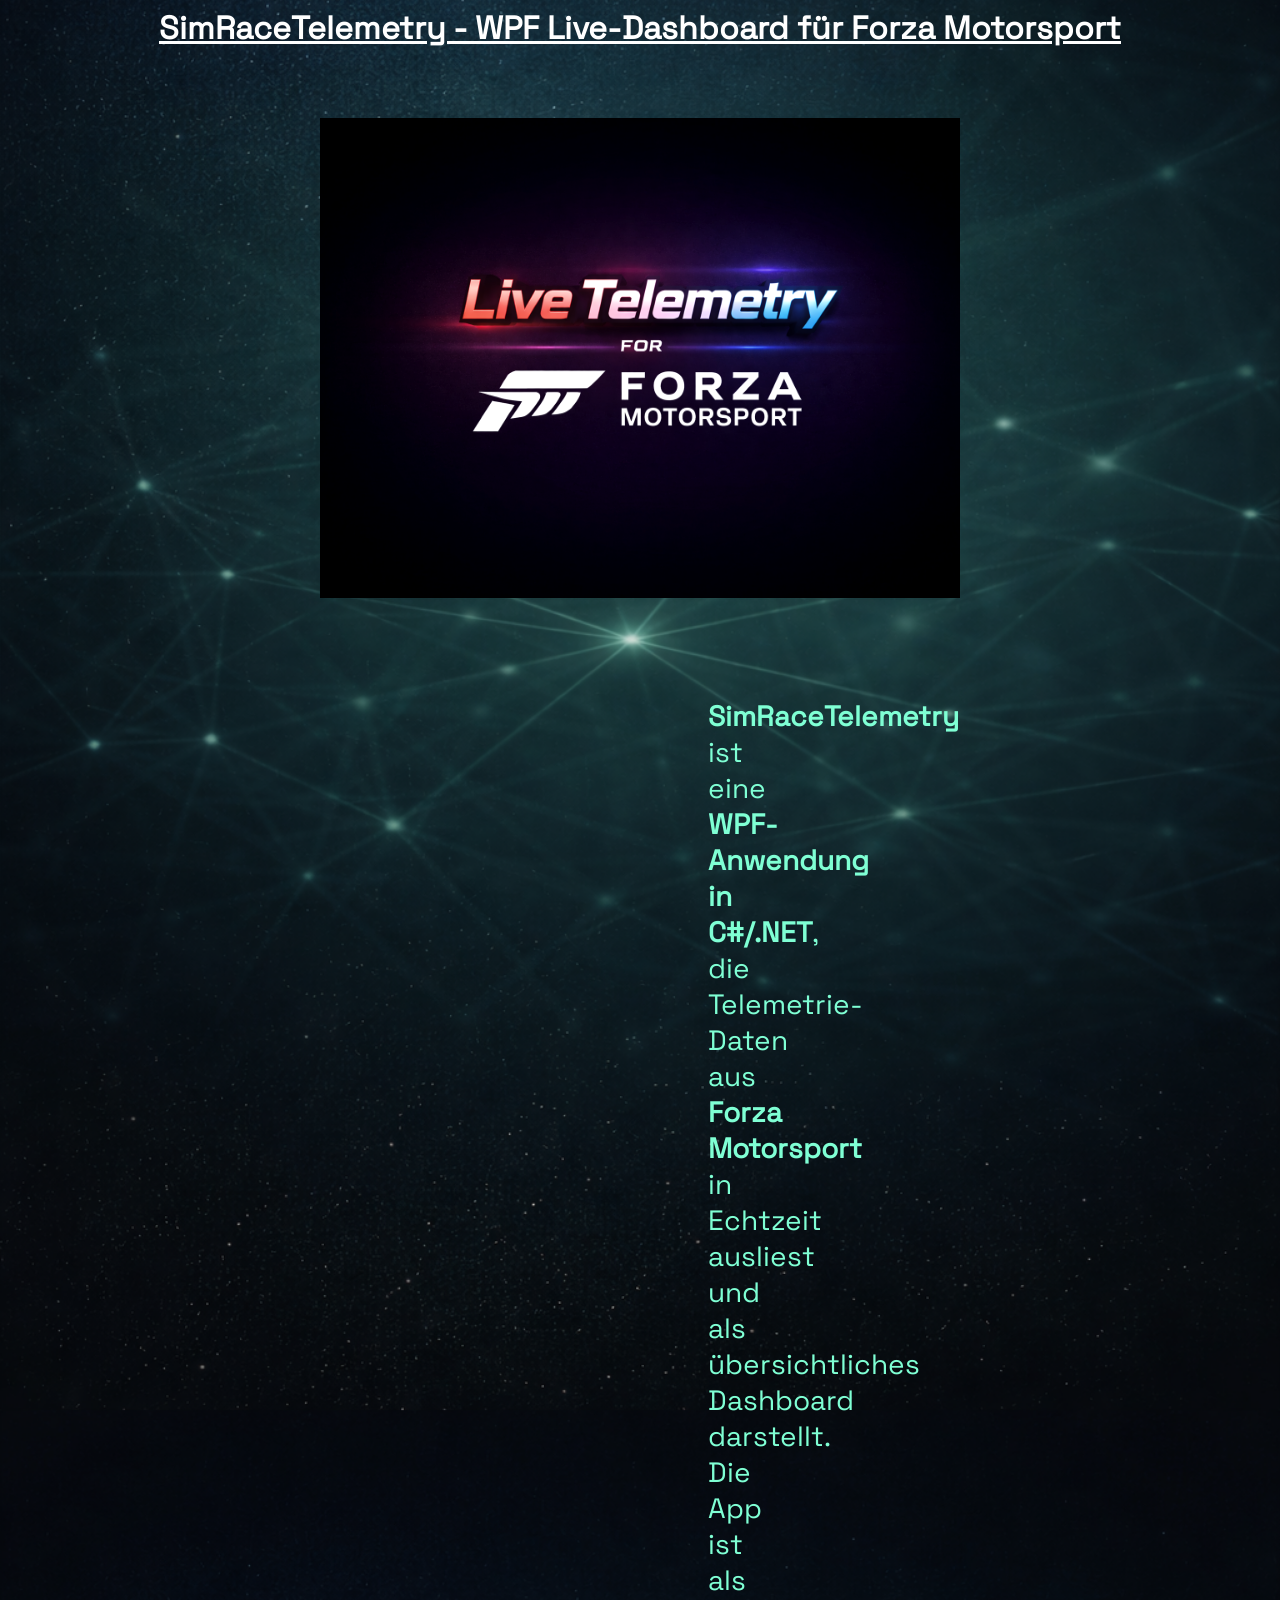
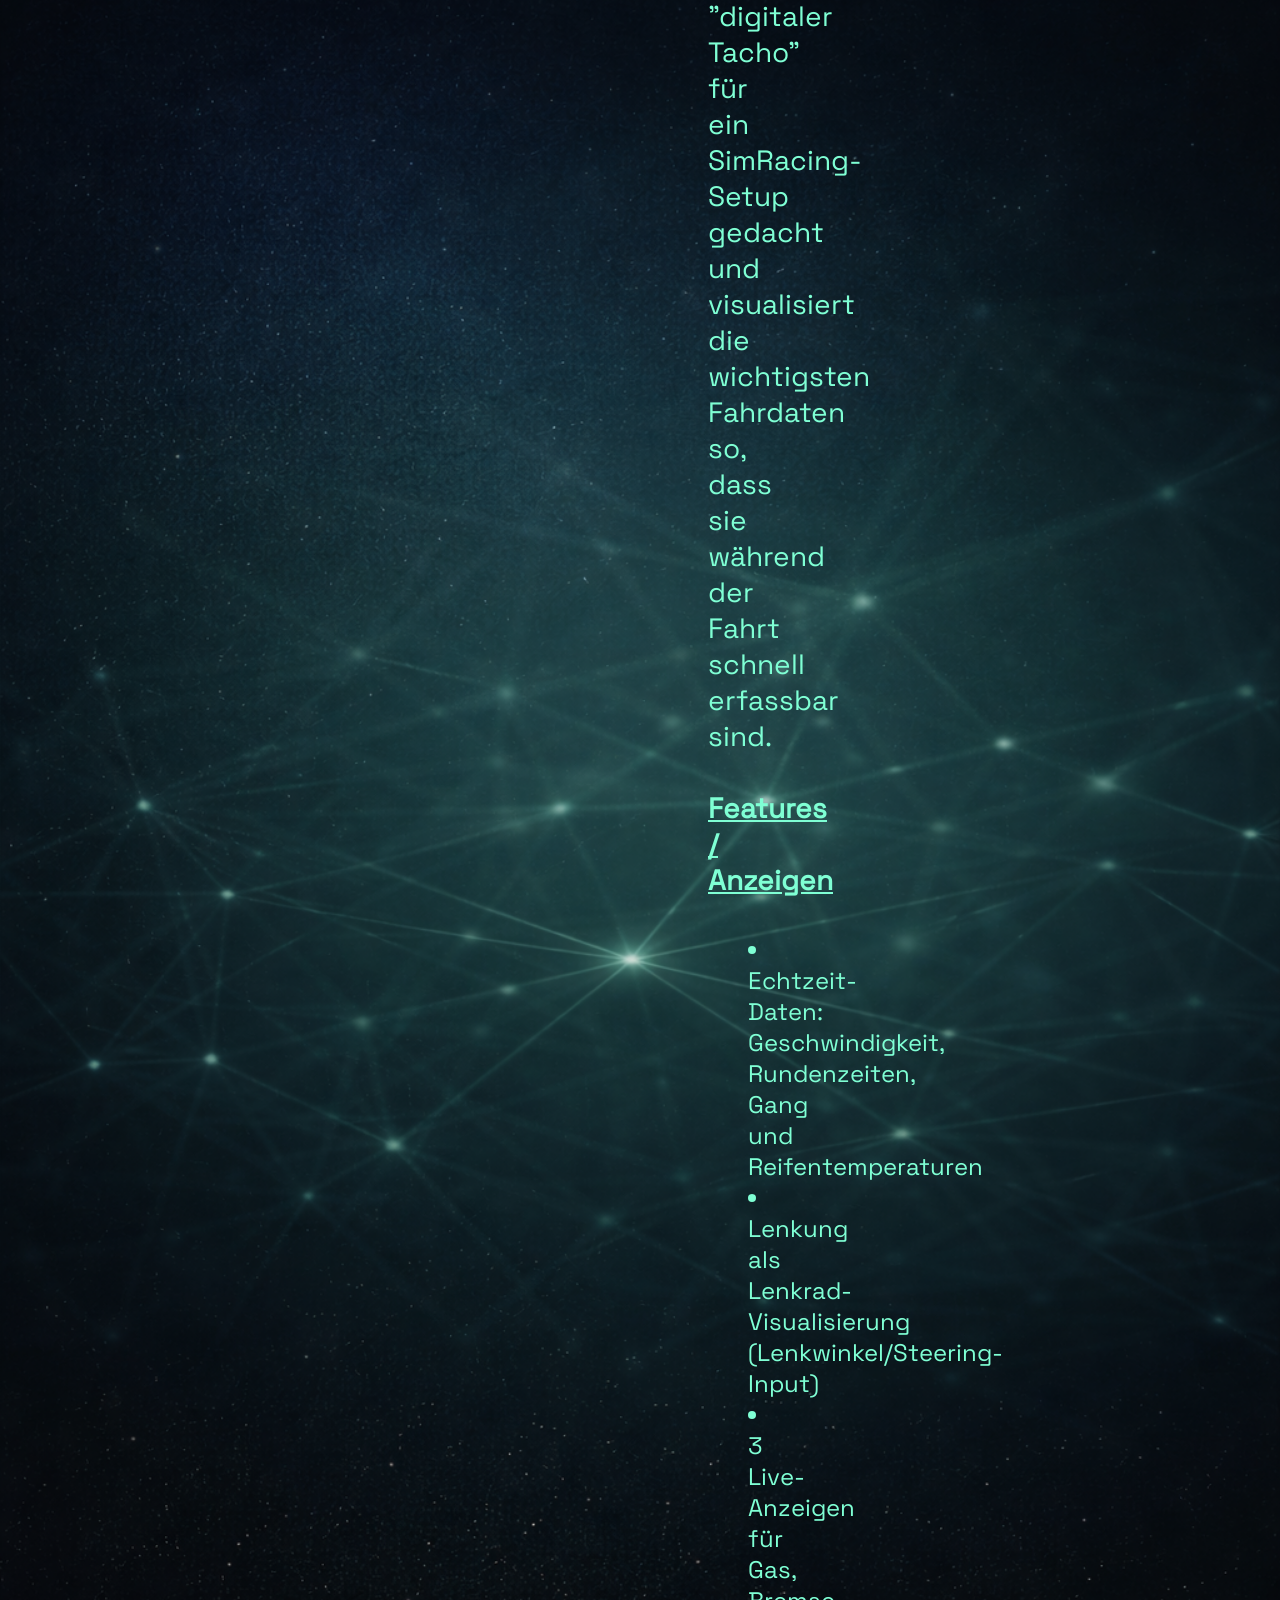
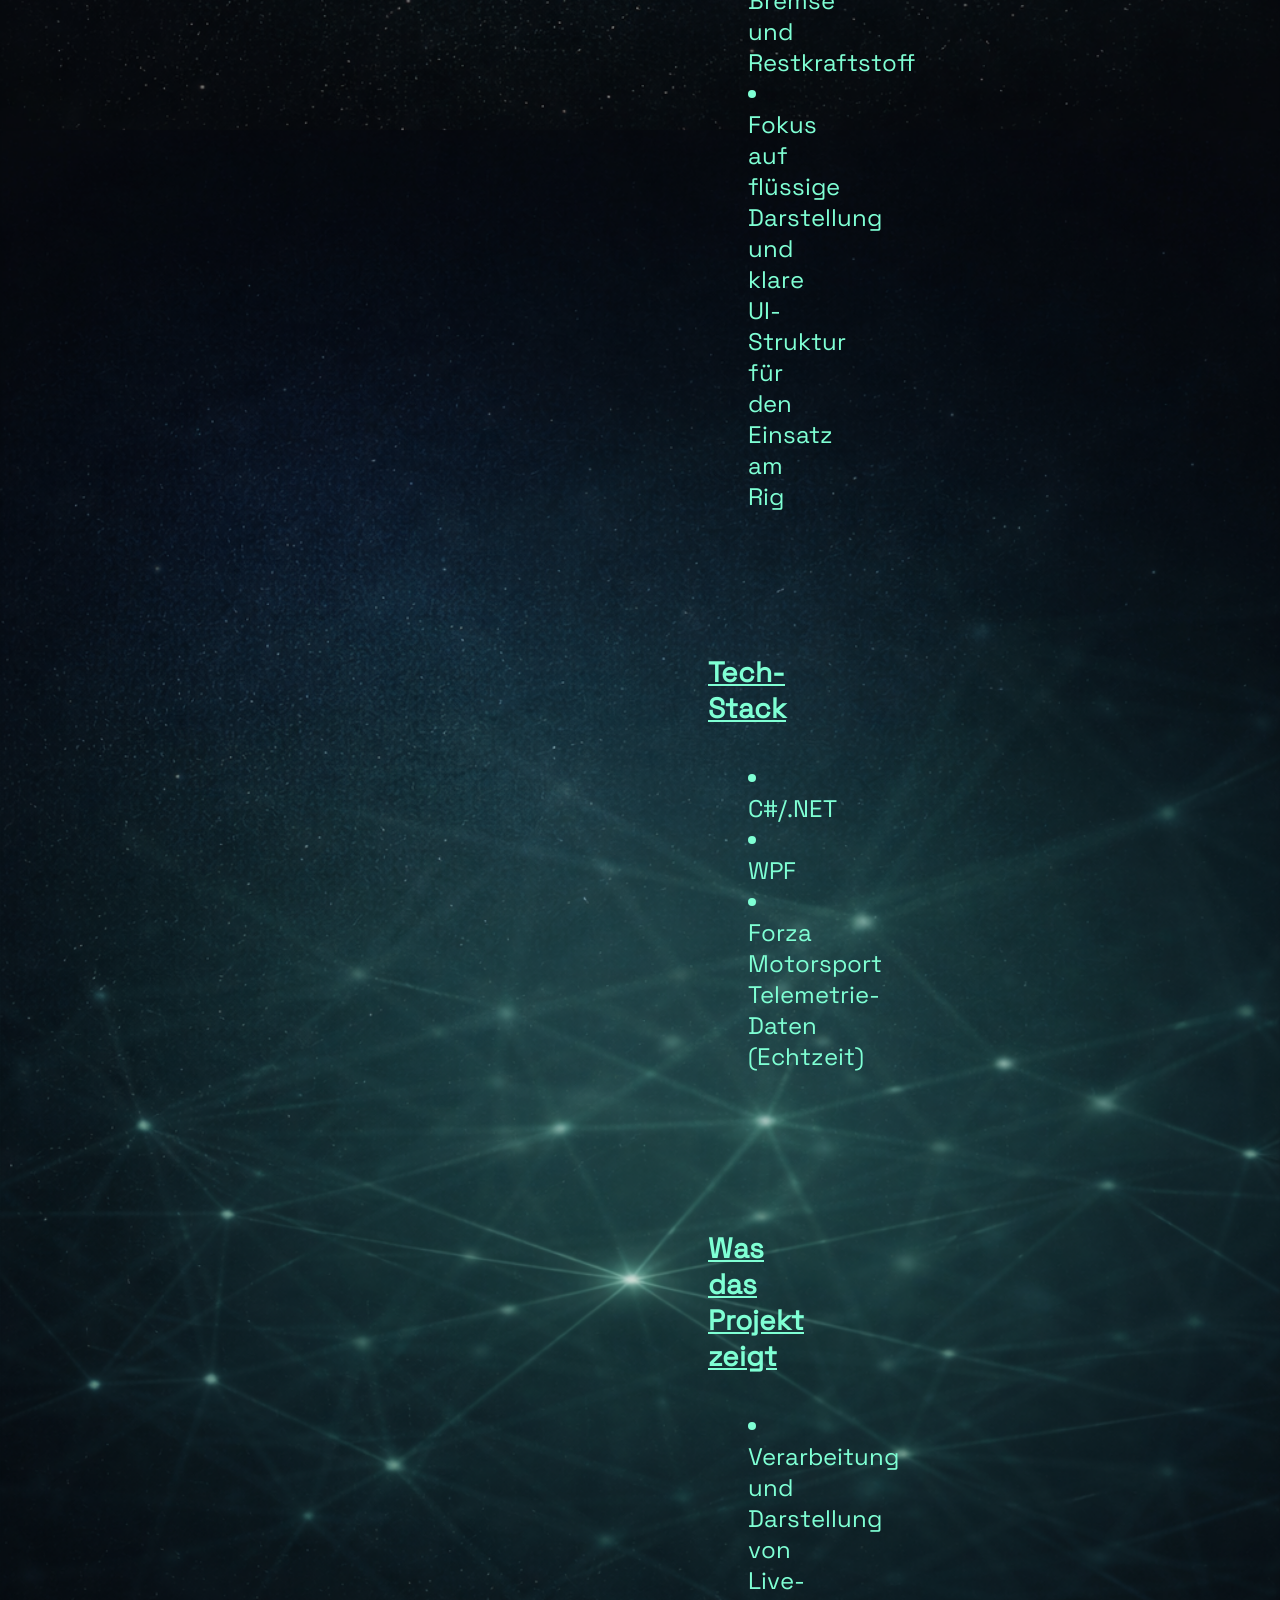
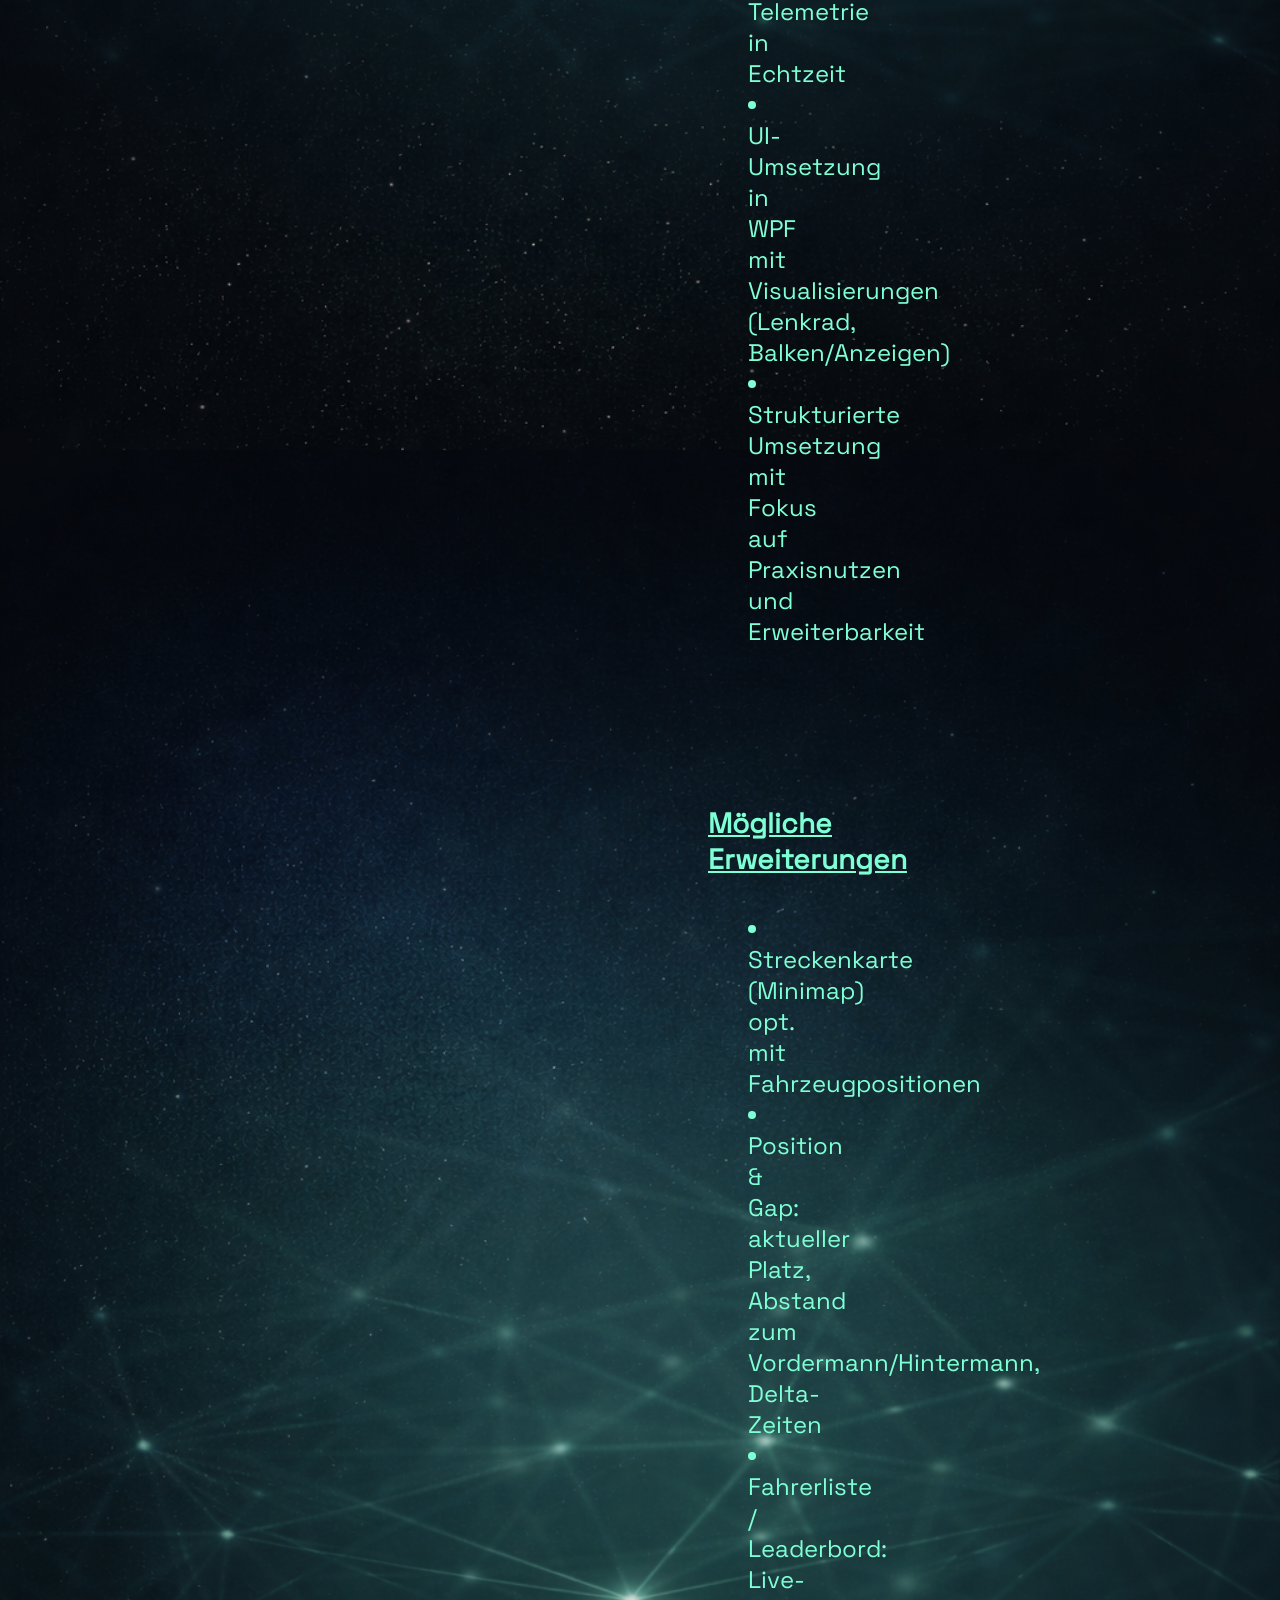
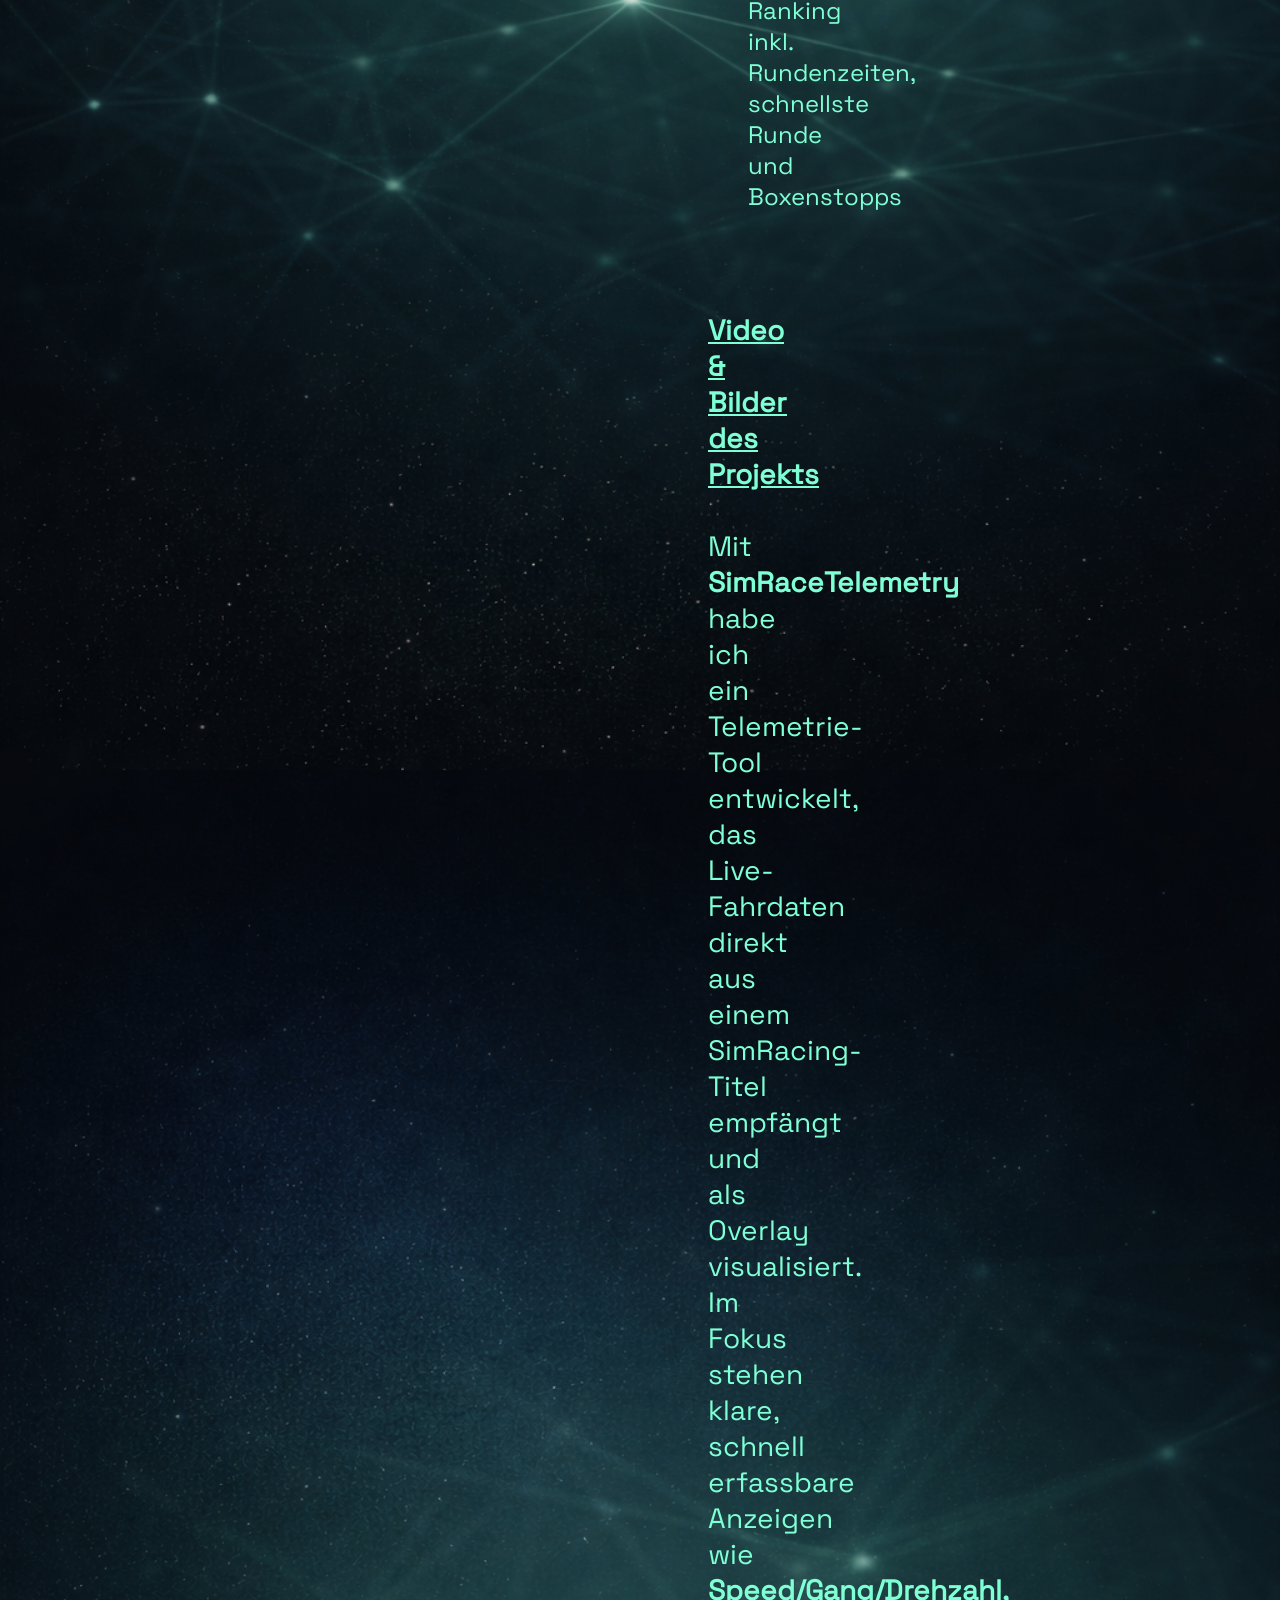
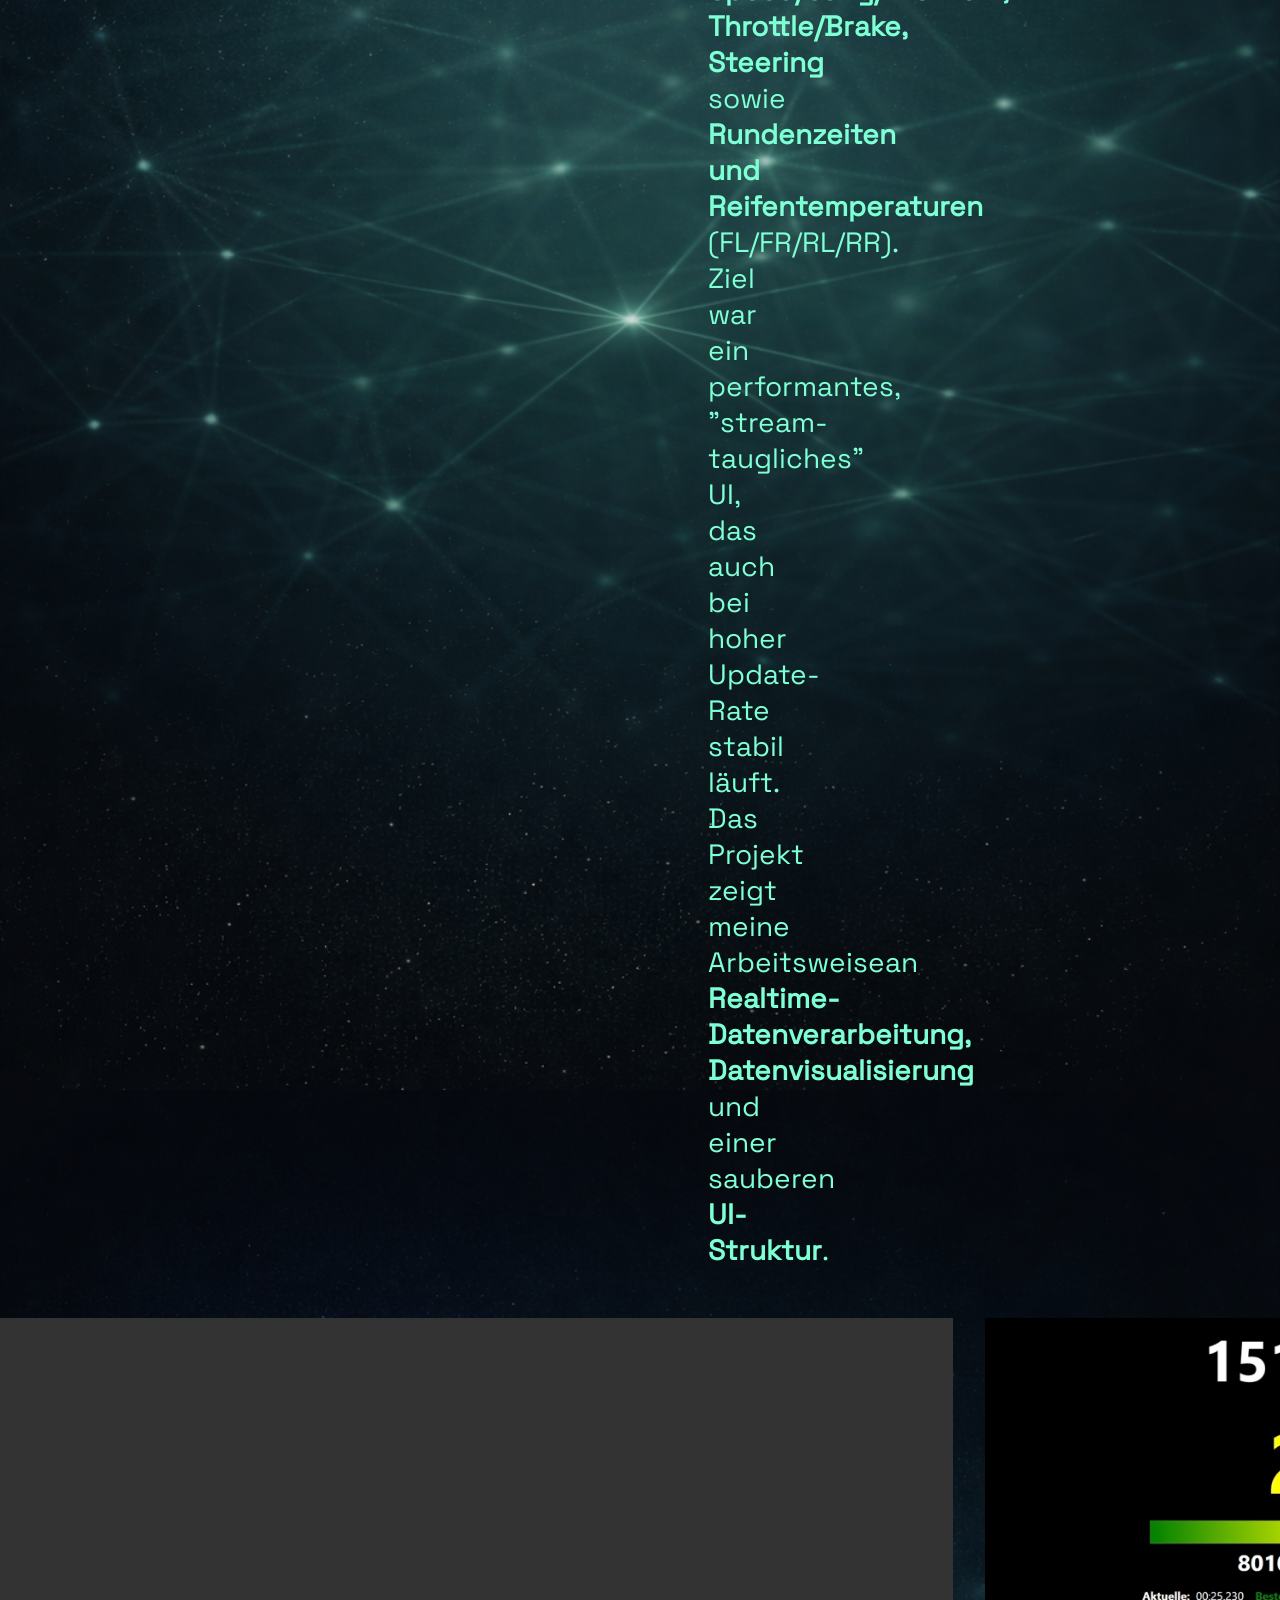
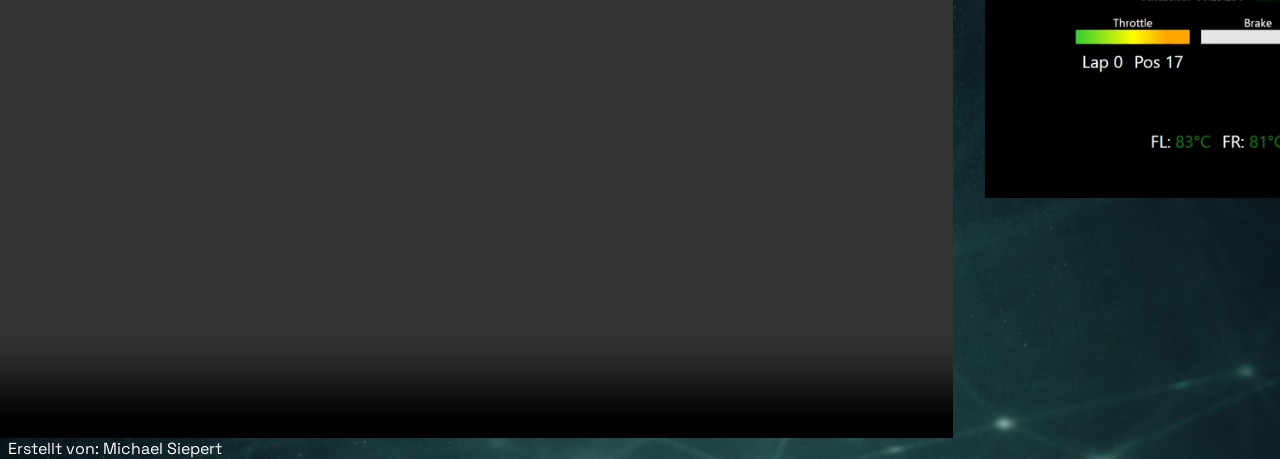
<file: Portfolio/simracetelemetry.html>
<!DOCTYPE html>
<html lang="de">
    <head>
        <meta charset="UTF-8" />
        <meta name="viewport" content="width=device-width, initial-scale=1.0" />

        <title>Michael - Portfolio</title>
        <meta name="description" content="Portfolio von Michael" />

        <link rel="stylesheet" href="../css/style.css" />
    </head>
<body>

<h1><strong><u>SimRaceTelemetry - WPF Live-Dashboard für Forza Motorsport</u></strong></h1>

<div class="Produktbild">
    <img class="productbild" src="../css/images/livetelemetry.png" alt="productbild">
</div>

<div class="container-sim">
        <div class="sim">
            <div class="sim-text">

    <p class="Telemetrytext">
        <strong>SimRaceTelemetry</strong> ist eine <strong>WPF-Anwendung in C#/.NET</strong>, die 
        Telemetrie-Daten aus <strong>Forza Motorsport</strong> in Echtzeit ausliest und als übersichtliches
        Dashboard darstellt. Die App ist als "digitaler Tacho" für ein SimRacing-Setup gedacht und visualisiert
        die wichtigsten Fahrdaten so, dass sie während der Fahrt schnell erfassbar sind. 
        <br>
        <br>
        <strong><u>Features / Anzeigen</u></strong>
        <br>
        <br>
        <li class="daten">Echtzeit-Daten: Geschwindigkeit, Rundenzeiten, Gang und Reifentemperaturen</li>
        <li class="daten">Lenkung als Lenkrad-Visualisierung (Lenkwinkel/Steering-Input)</li>
        <li class="daten">3 Live-Anzeigen für Gas, Bremse und Restkraftstoff</li>
        <li class="daten">Fokus auf flüssige Darstellung und klare UI-Struktur für den Einsatz am Rig</li>
        <br>
        <br>
        <p class="Telemetrytext">
        <strong><u>Tech-Stack</u></strong>
        <br>
        <br>
        <li class="daten">C#/.NET</li>
        <li class="daten">WPF</li>
        <li class="daten">Forza Motorsport Telemetrie-Daten (Echtzeit)</li>
        </p>
        <br>
        <br>
        <p class="Telemetrytext">
        <strong><u>Was das Projekt zeigt</u></strong>
        <br>
        <br>
        <li class="daten">Verarbeitung und Darstellung von Live-Telemetrie in Echtzeit</li>
        <li class="daten">UI-Umsetzung in WPF mit Visualisierungen (Lenkrad, Balken/Anzeigen)</li>
        <li class="daten">Strukturierte Umsetzung mit Fokus auf Praxisnutzen und Erweiterbarkeit</li>
        </p>
        <br>
        <br>
        <p class="Telemetrytext">
        <strong><u>Mögliche Erweiterungen</u></strong>
        <br>
        <br>
        <li class="daten">Streckenkarte (Minimap) opt. mit Fahrzeugpositionen</li>
        <li class="daten">Position & Gap: aktueller Platz, Abstand zum Vordermann/Hintermann, Delta-Zeiten</li>
        <li class="daten">Fahrerliste / Leaderbord: Live-Ranking inkl. Rundenzeiten, schnellste Runde und Boxenstopps</li>
        </p>
    </p>

    </div>
    </div>
    </div>

    <p class="Telemetrytext">
        <strong><u>Video & Bilder des Projekts</u></strong>
        <br>
        <br>
        Mit <strong>SimRaceTelemetry</strong> habe ich ein Telemetrie-Tool entwickelt, das Live-Fahrdaten direkt aus einem
        SimRacing-Titel empfängt und als Overlay visualisiert. Im Fokus stehen klare, schnell erfassbare Anzeigen
        wie <strong>Speed/Gang/Drehzahl, Throttle/Brake, Steering</strong> sowie <strong>Rundenzeiten und Reifentemperaturen</strong>
        (FL/FR/RL/RR). Ziel war ein performantes, "stream-taugliches" UI, das auch bei hoher Update-Rate stabil läuft. Das Projekt zeigt meine Arbeitsweisean <strong>Realtime-Datenverarbeitung, Datenvisualisierung</strong>
        und einer sauberen <strong>UI-Struktur</strong>.
    </p>


<div class="container-simvideo">
    <video class="SimVideo" autoplay muted src="../css/videos/SimRace.mp4" width="1280" height="720" type="video/mp4" controls></video>
    <img class="programbild" src="../css/images/SimRaceTelemetry.png" alt="productbild">
</div>

</body>

<footer>Erstellt von: Michael Siepert</footer>
</html>
</file>
<file: css/style.css>
@font-face {
  font-family: "SpaceGrotesk";
  src: url("./fonts/SpaceGrotesk.ttf") format("truetype");
  font-weight: 400;
  font-style: normal;
  font-display: swap;
}

html, body {
  height: 100%;
  color: aquamarine;
}

a {
  color: aquamarine;
  font-size: 28px;
}

body {
  font-family: "SpaceGrotesk", system-ui, -apple-system, "Segoe UI", Roboto, Arial, sans-serif;
  color: white;

  /* WICHTIG: Pfad ggf. anpassen zu ../images/... */
  background-image: url("./images/Bakcground1.png");
  background-repeat: repeat;
  background-position: center;
  background-size: cover;

}

.daten {
  color: aquamarine;
  margin-left: 740px;
  margin-right: 700px;
  font-size: 24px;
}

.container-me {
  width: min(2000px, 100% - 48px);
  margin: 0 auto;
}

.container-projekte {
  width: min(2000px, 100% - 48px);
  margin: 0 auto;
  margin-top: 300px;
}

/* Intro Layout */
.intro {
  display: flex;
  justify-content: space-between;
  align-items: flex-start; /* oben bündig */
  gap: 24px;
}

.intro-text {
  flex: 1;              /* Text bekommt den Platz */
  max-width: 90ch;      /* oder max-width: none; wenn du volle Breite willst */
}


.Uebermich {
  font-size: 28px;
  color: aquamarine;
  margin: 0;
}

.Telemetrytext {
  font-size: 28px;
  color: aquamarine;
  margin: 0;
  text-align: center;
  margin-left: 700px;
  margin-right: 700px;
  margin-top: 100px;
}

.container-simvideo {
  display: flex;
  justify-content: center;
  gap: 24px;
  margin-top: 50px;
}

.Produktbild {
  display: flex;
  justify-content: center;
}

.productbild {
  width: 640px;
  height: 480px;
  filter: grayscale(10%) contrast(1.05);
}

.Abschlussbild {
  display: flex;
  justify-content: center;
}

.abschlussbild {
  width: 720px;
  height: 480px;
  filter: grayscale(10%) contrast(1.05);
}

.programbild {
  width: 640px;
  height: 480px;
  
}

.programbild:hover {
  transform: scale(1.40); /* Wird beim Hover größer */
}

/* Bild rechts, ohne crazy margin */
.me {
  flex: 0 0 320px;      /* feste Breite rechts */
  width: 620px;
  height: 680px;
  object-fit: cover;
  border-radius: 12px;
  filter: grayscale(10%) contrast(1.05);
  margin-right: 70px;
}

.Projekte {
  font-size: 28px;
  color: aquamarine;
  margin: 0;
}

.projekt-text {
  flex: 1;              /* Text bekommt den Platz */
  max-width: 90ch;      /* oder max-width: none; wenn du volle Breite willst */
}

/* Überschrift zentrieren */
h1 {
  text-align: center;
  margin: 0 0 12px 0;
  margin-bottom: 70px;
}

.Simueberschrift {
  text-align: center;
  margin: 0 0 12px 0;
  margin-top: 100px;
}

.Abschluss {
  text-align: center;
  margin: 0 0 12px 0;
  margin-top: 100px;
}

/* Grid = Card mittig positionieren */
.projects-grid{
  display: grid;
  place-items: center; /* zentriert das Grid-Item horizontal (und vertikal innerhalb der Grid-Zeile) */
}

/* Die Card selbst */
.project-card{
  width: min(980px, 100%);        /* max 980px, sonst 100% */
  display: grid;
  grid-template-columns: 1fr 420px; /* Text | Bild */
  gap: 22px;

  padding: 22px;
  border-radius: 18px;

  text-decoration: none;
  color: inherit;

  background: rgba(0,0,0,0.40);
  border: 1px solid rgba(255,255,255,0.12);
  backdrop-filter: blur(6px);

  transition: transform 160ms ease, border-color 160ms ease, background 160ms ease;
  cursor: pointer;
}

.project-card:hover{
  transform: translateY(-2px);
  border-color: rgba(127, 255, 212, 0.40); /* aquamarine glow */
  background: rgba(0,0,0,0.46);
}

/* Linke Seite (Text) */
.project-card__content{
  display: flex;
  flex-direction: column;
  gap: 12px;
}

.project-card__title{
  margin: 0;
  font-size: 24px;
  color: aquamarine;
}

.project-card__text{
  margin: 0;
  line-height: 1.6;
  opacity: 0.95;
}

/* Tech-Chips */
.chips{
  list-style: none;
  padding: 0;
  margin: 0;
  display: flex;
  flex-wrap: wrap;
  gap: 10px;
}

.chips li{
  padding: 7px 12px;
  border-radius: 999px;
  background: rgba(127, 255, 212, 0.10);
  border: 1px solid rgba(127, 255, 212, 0.25);
  font-size: 14px;
}

/* CTA unten */
.project-card__cta{
  margin-top: auto;  /* schiebt CTA nach unten */
  color: aquamarine;
  opacity: 0.9;
}

/* Rechte Seite (Bild) */
.project-card__media{
  width: 100%;
  height: 240px;
  object-fit: cover;
  border-radius: 14px;
  opacity: 0.95;
}

/* =========================
   PROJECT GALLERY (3er Grid)
   ========================= */

.gallery-grid{
  display: grid;
  grid-template-columns: repeat(3, minmax(0, 1fr));
  gap: 16px;
}

.bild{
  margin: 0;
  border-radius: 0;      /* falls du keine runden Ecken willst */
  overflow: visible;     /* kein Clip nötig, wenn kein Radius */
  background: transparent;
  box-shadow: none;      /* entfernt den "Card"-Look */
  border: 0;
}

.bild:hover {
  transform: scale(1.60);
}

.bild img{
  width: 100%;
  height: auto;          /* zeigt das Bild komplett, ohne leere Fläche */
  object-fit: initial;   /* spielt dann keine Rolle mehr */
  background: transparent;
  display: block;
}

.bild figcaption{
  margin-top: 6px;
  padding: 0;            /* kein “Rand”-Gefühl */
  border: 0;
  font-weight: 600;
  font-size: 0.95rem;
}

/* responsive optional */
@media (max-width: 900px){
  .gallery-grid{ grid-template-columns: repeat(2, minmax(0, 1fr)); }
}
@media (max-width: 560px){
  .gallery-grid{ grid-template-columns: 1fr; }
}


/* =========================
   RESPONSIVE
   ========================= */

/* Tablet: 2 nebeneinander */
@media (max-width: 900px) {
  .gallery-grid {
    grid-template-columns: repeat(2, minmax(0, 1fr));
  }

  .bild img {
    height: 190px;
  }
}

/* Mobile: 1 untereinander */
@media (max-width: 560px) {
  .gallery-grid {
    grid-template-columns: 1fr;
  }

  .bild img {
    height: 200px;
  }
}



/* Responsive: auf kleinere Screens -> untereinander */
@media (max-width: 900px){
  .project-card{
    grid-template-columns: 1fr;
  }

  .project-card__media{
    height: 200px;
  }
}


/* Mobile */
@media (max-width: 900px) {
  .intro {
    flex-direction: column;
    align-items: flex-start;
  }
  .me {
    width: 100%;
    max-width: 320px;
    height: auto;
  }
}




/* =========================================================
   MOBILE ONLY – Desktop bleibt exakt wie vorher
   ========================================================= */
@media (max-width: 900px) {

  /* kein horizontaler Scroll durch große Margins/Bilder */
  html, body { overflow-x: hidden; }

  /* deine riesigen Desktop-Margins nur auf Mobile neutralisieren */
  .daten{
    margin-left: 0 !important;
    margin-right: 0 !important;
    font-size: 20px;              /* etwas besser lesbar */
    max-width: 90ch;
  }

  /* Telemetrytext hat auf Desktop 700/700 -> auf Mobile wieder normal */
  .Telemetrytext{
    margin-left: 0 !important;
    margin-right: 0 !important;
    text-align: center;
    padding: 0 12px;
    font-size: 22px;              /* optional */
  }

  /* großer Abstand bei Projekte auf Mobile kleiner */
  .container-projekte{
    margin-top: 80px;
  }

  /* =========================
     VIDEO + BILD: untereinander
     ========================= */
  .container-simvideo{
    flex-direction: column;       /* <- untereinander */
    align-items: center;
    justify-content: center;
    gap: 16px;
  }

  /* Video zuerst */
  .container-simvideo video{
    order: 1;
    width: 100%;
    max-width: 720px;
    height: auto;
    max-height: 55vh;
    object-fit: contain;
    display: block;
  }

  /* Bild danach (egal ob img oder .programbild) */
  .container-simvideo img,
  .container-simvideo .programbild{
    order: 2;
    width: 100%;
    max-width: 420px;
    height: auto;
    display: block;
  }

  /* Dein programbild ist sonst fix 640x480 -> auf Mobile überschreiben */
  .programbild{
    width: 100%;
    max-width: 420px;
    height: auto;
  }

  /* Optional: falls du product/abschluss auch auf Mobile nutzt */
  .productbild,
  .abschlussbild{
    width: 100%;
    max-width: 320px;
    height: auto;
  }
}
</file>
